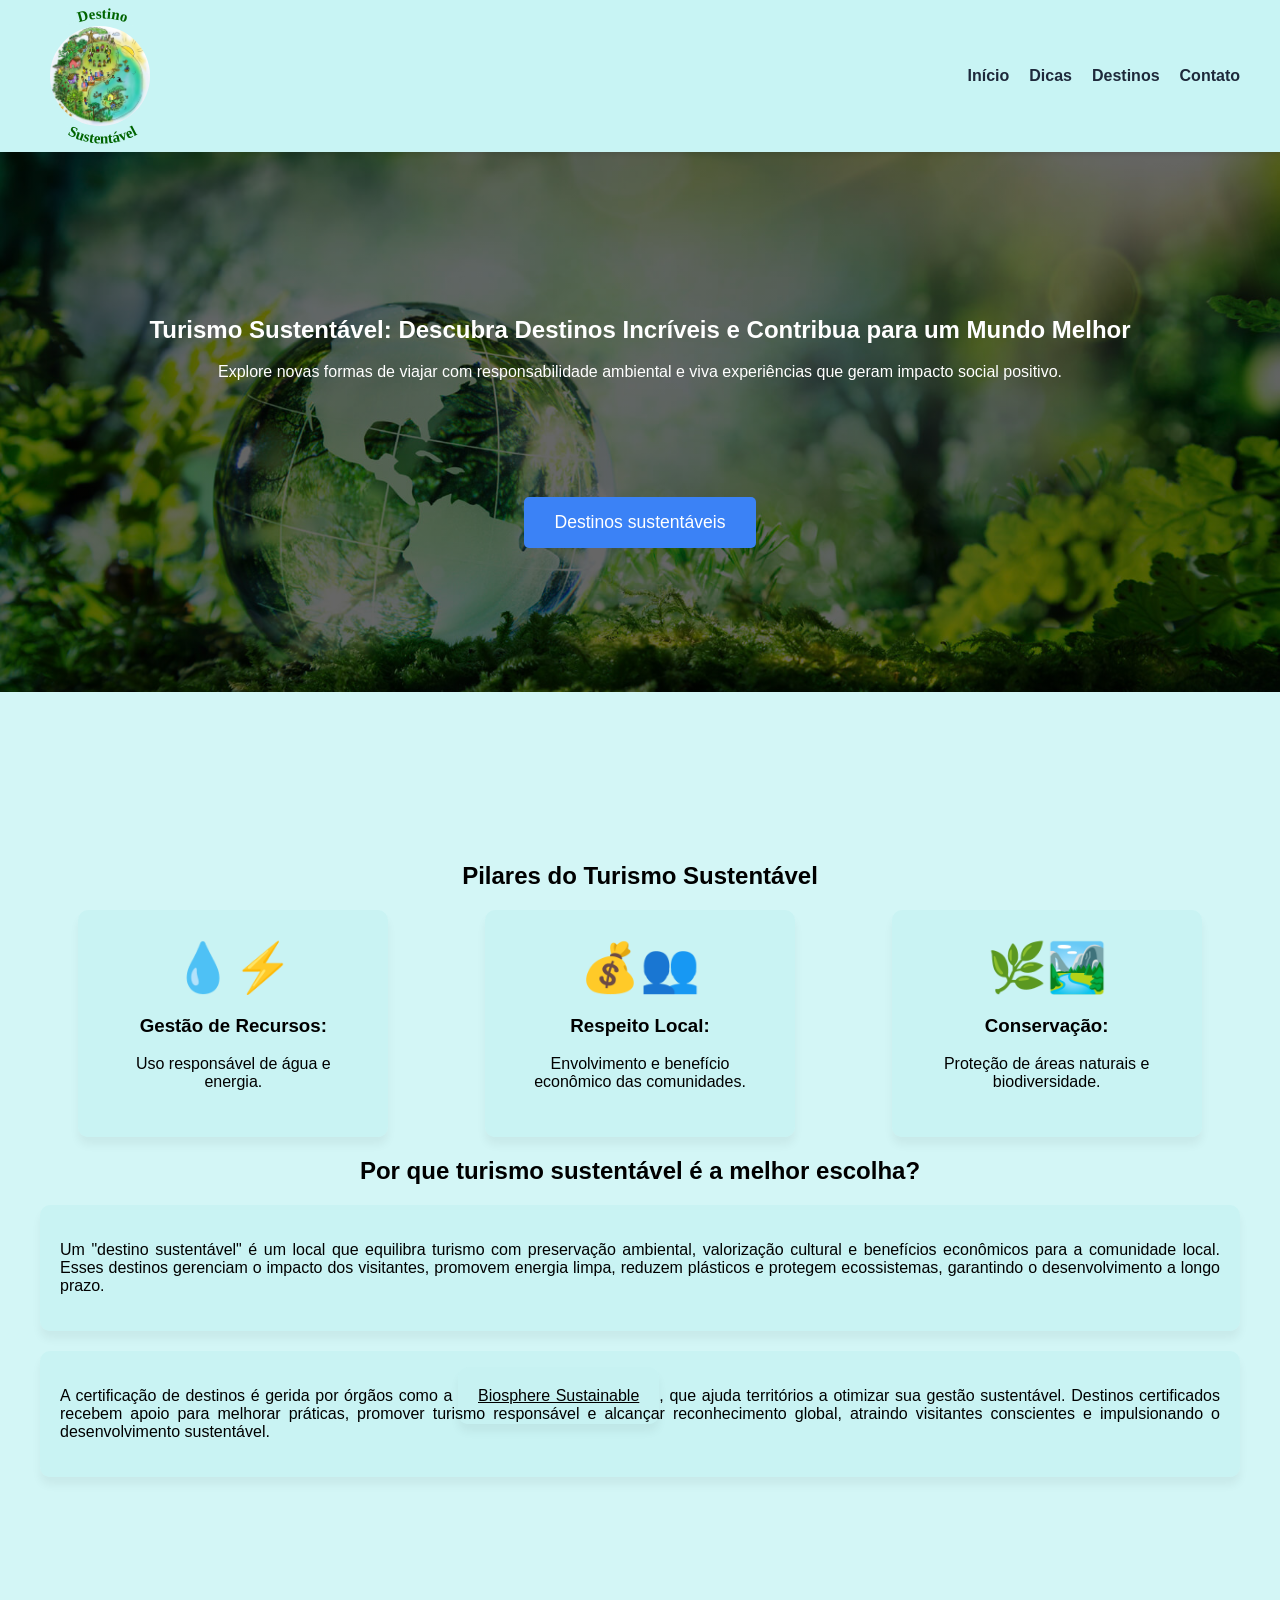
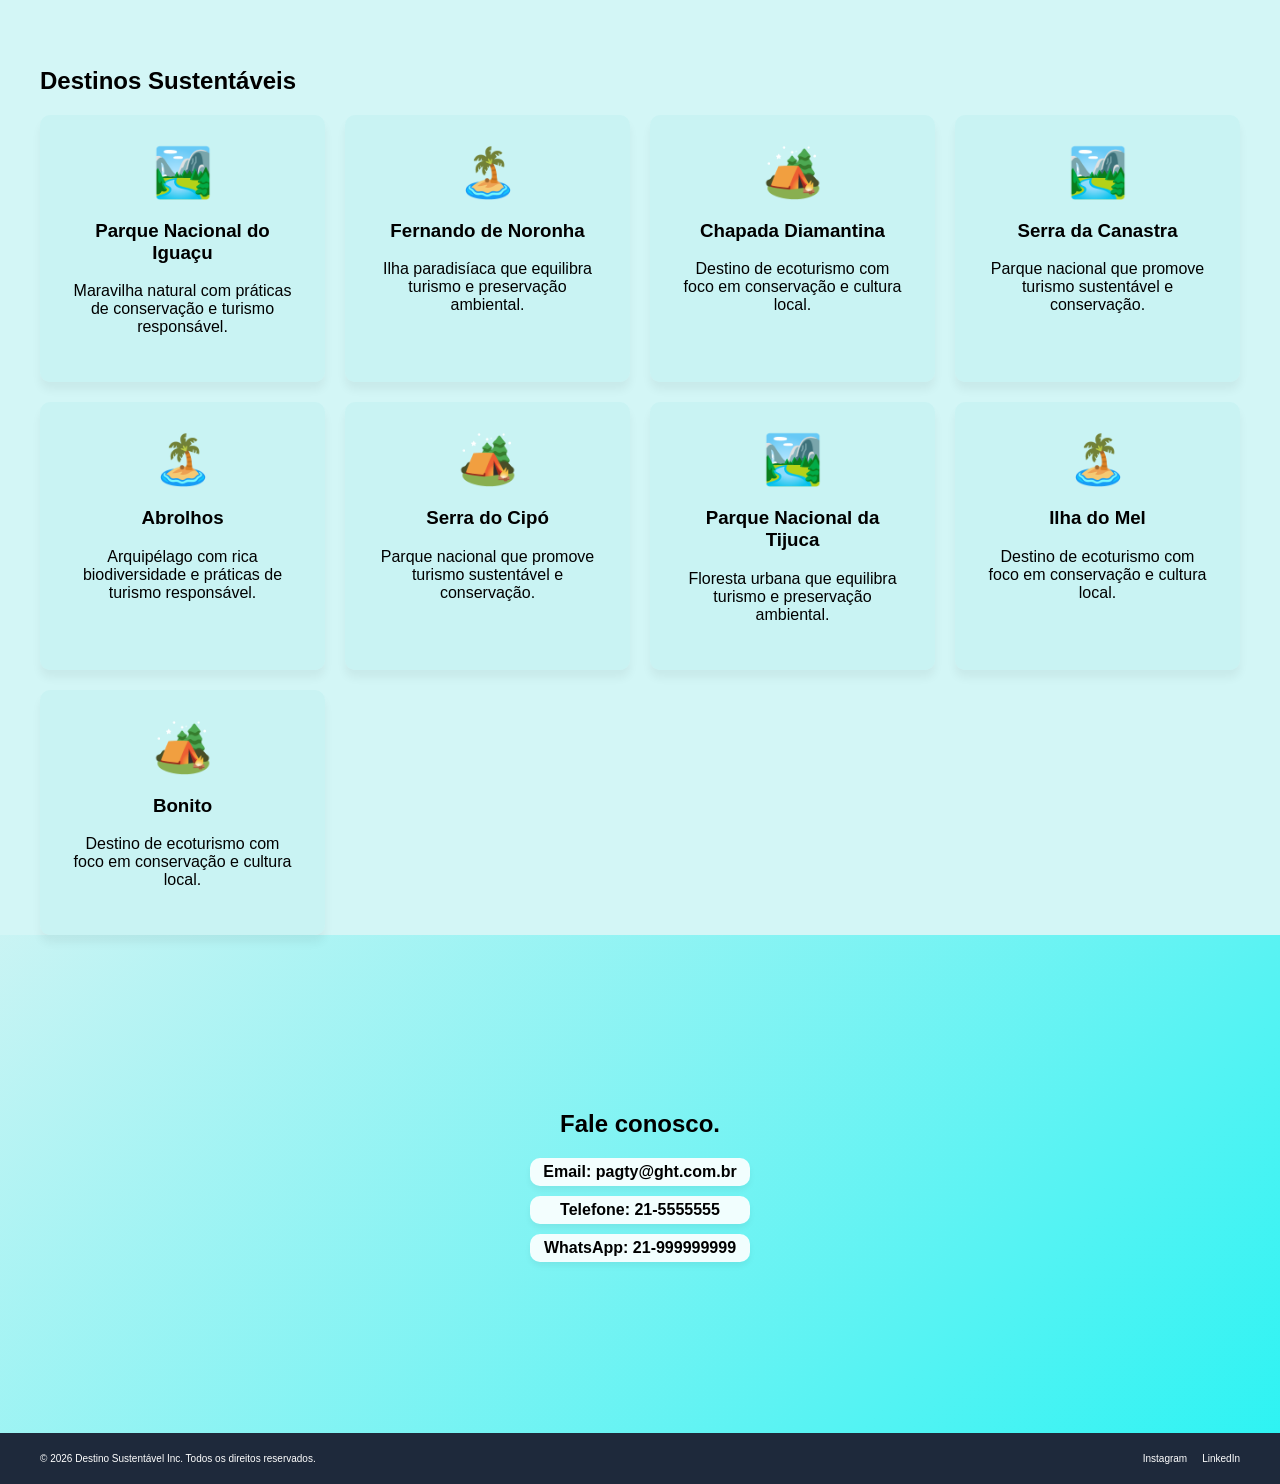
<file: index.html>
<!DOCTYPE html>
<html lang="pt-br">
<head>
    <meta charset="UTF-8">
    <meta name="viewport" content="width=device-width, initial-scale=1.0">
    <title>Turismo sustentável</title>
    <link rel="stylesheet" href="estilos.css">
    
</head>
<body>
    
    <!-- HEADER: Use Flexbox para alinhar a logo e o menu -->
    <header class="main-header">
        <div class="container flex-nav">
            <div class="logo">
                <img src="./imagens/logo.jpg">
                <svg viewBox="0 0 200 200">
                    <defs>
                        <path id="top-circle" d="M 25 100 A 70 70 0 0 1 170 100" />
                        <path id="bottom-circle" d="M 25 80 A 70 70 0 0 0 170 80" />
                    </defs>
                    <text text-anchor="middle">
                        <textPath href="#top-circle" startOffset="50%">Destino</textPath>
                    </text>
                    <text text-anchor="middle">
                        <textPath href="#bottom-circle" startOffset="50%">Sustentável</textPath>
                    </text>
                </svg>
            </div>
                <nav>
                <ul class="nav-links">
                    <li><a href="#">Início</a></li>
                    <li><a href="#dicas">Dicas</a></li>
                    <li><a href="#destinos">Destinos</a></li>
                    <li><a href="#contato">Contato</a></li>
                    <!-- <li><a href="teste.html">Página Teste</a></li> -->
                </ul>
            </nav>
        </div>
    </header>

    <main>
        <!-- HERO SECTION: O destaque da página -->
        <section id="inicio" class="hero-section">
            <div class="container">
                <h1>Turismo Sustentável: Descubra Destinos Incríveis e Contribua para um Mundo Melhor</h1>
                <p>Explore novas formas de viajar com responsabilidade ambiental e viva experiências que geram impacto social positivo.</p>
                <a href="#destinos" class="cta-button">Destinos sustentáveis</a>
            </div>
        </section>

        <!-- FEATURES SECTION: Use Grid Layout para esta seção -->
        <section id="dicas" class="features-section">
            <div class="container">
                <h2>Pilares do Turismo Sustentável</h2>
                <div class="features-grid">
                    <div class="feature-card">
                        <div class="icon">💧⚡</div>
                        <h3>Gestão de Recursos:</h3>
                        <p>Uso responsável de água e energia.</p>
                    </div>
                    <div class="feature-card">
                        <div class="icon">💰👥</div>
                        <h3>Respeito Local:</h3>
                        <p>Envolvimento e benefício econômico das comunidades.</p>
                    </div>
                    <div class="feature-card">
                        <div class="icon">🌿🏞️</div>
                        <h3>Conservação:</h3>
                        <p>Proteção de áreas naturais e biodiversidade.</p>
                    </div>
            </div>
            
            <h2>Por que turismo sustentável é a melhor escolha?</h2>
            <div class="article-card">
                <p>Um "destino sustentável" é um local que equilibra turismo com preservação ambiental, valorização cultural e benefícios econômicos para a comunidade local. Esses destinos gerenciam o impacto dos visitantes, promovem energia limpa, reduzem plásticos e protegem ecossistemas, garantindo o desenvolvimento a longo prazo.</p>
            </div>
            <div class="article-card">
            <p>A certificação de destinos é gerida por órgãos como a <span><a href="https://www.biospheresustainable.com/pt/37/biosphere-sustainable-destinations" target="_blank">Biosphere Sustainable</a></span>, que ajuda territórios a otimizar sua gestão sustentável. Destinos certificados recebem apoio para melhorar práticas, promover turismo responsável e alcançar reconhecimento global, atraindo visitantes conscientes e impulsionando o desenvolvimento sustentável.</p>
            <!-- <span id="destino"></span> -->
            </div>
        </section>

        
        <section id="destinos">
            <div class="container">
                <h2>Destinos Sustentáveis</h2>
                <div class="features-grid">
                    <div class="feature-card2">
                        <a href="./pqNacIguacu.html"><div class="icon">🏞️</div>
                        <h3>Parque Nacional do Iguaçu</h3>
                        <p>Maravilha natural com práticas de conservação e turismo responsável.</p></a>
                    </div>
                    <div class="feature-card2">
                        <a href="./noronha.html"><div class="icon">🏝️</div>
                        <h3>Fernando de Noronha</h3>
                        <p>Ilha paradisíaca que equilibra turismo e preservação ambiental.</p></a>
                    </div>
                    <div class="feature-card2">
                        <a href="./chapadaDiamantina.html"><div class="icon">🏕️</div>
                        <h3>Chapada Diamantina</h3>
                        <p>Destino de ecoturismo com foco em conservação e cultura local.</p></a>
                    </div>
                    <div class="feature-card2">
                        <a href="./serraDaCanastra.html"><div class="icon">🏞️</div>
                        <h3>Serra da Canastra</h3>
                        <p>Parque nacional que promove turismo sustentável e conservação.</p></a>
                    </div>
                    <div class="feature-card2">
                        <a href="./abrolhos.html"><div class="icon">🏝️</div>
                        <h3>Abrolhos</h3>
                        <p>Arquipélago com rica biodiversidade e práticas de turismo responsável.</p></a>
                    </div>
                    <div class="feature-card2">
                        <a href="./serraDoCipo.html"><div class="icon">🏕️</div>
                        <h3>Serra do Cipó</h3>
                        <p>Parque nacional que promove turismo sustentável e conservação.</p></a>
                    </div>
                    <div class="feature-card2">
                        <a href="./pqDaTijuca.html"><div class="icon">🏞️</div>
                        <h3>Parque Nacional da Tijuca</h3>
                        <p>Floresta urbana que equilibra turismo e preservação ambiental.</p></a>
                    </div>
                    <div class="feature-card2">
                        <a href="./ilhaDoMel.html"><div class="icon">🏝️</div>
                        <h3>Ilha do Mel</h3>
                        <p>Destino de ecoturismo com foco em conservação e cultura local.</p></a>
                    </div>
                    <div class="feature-card2">
                        <a href="./bonito.html"><div class="icon">🏕️</div>
                        <h3>Bonito</h3>
                        <p>Destino de ecoturismo com foco em conservação e cultura local.</p></a>
                    </div>
                </div>
            </div>
        </section>

        <section id="contato">
            <div class="container">
                <h2>Fale conosco.</h2>
                <ul>
                    <li><a href="mailto:pagty@ght.com.br">Email: pagty@ght.com.br</a></li>
                    <li><a href="tel:215555555">Telefone: 21-5555555</a></li>
                    <li><a href="https://wa.me/5521999999999" target="_blank">WhatsApp: 21-999999999</a></li>
                </ul>

            </div>

        </section>

    </main>
    

    <!-- FOOTER: Use Flexbox para organizar os links -->
    <footer class="main-footer">
        <div class="container footer-content">
            <p>&copy; 2026 Destino Sustentável Inc. Todos os direitos reservados.</p>
            <div class="social-links">
                <a href="#">Instagram</a>
                <a href="#">LinkedIn</a>
            </div>
        </div>
    </footer>
    


</body>
</html>
</file>
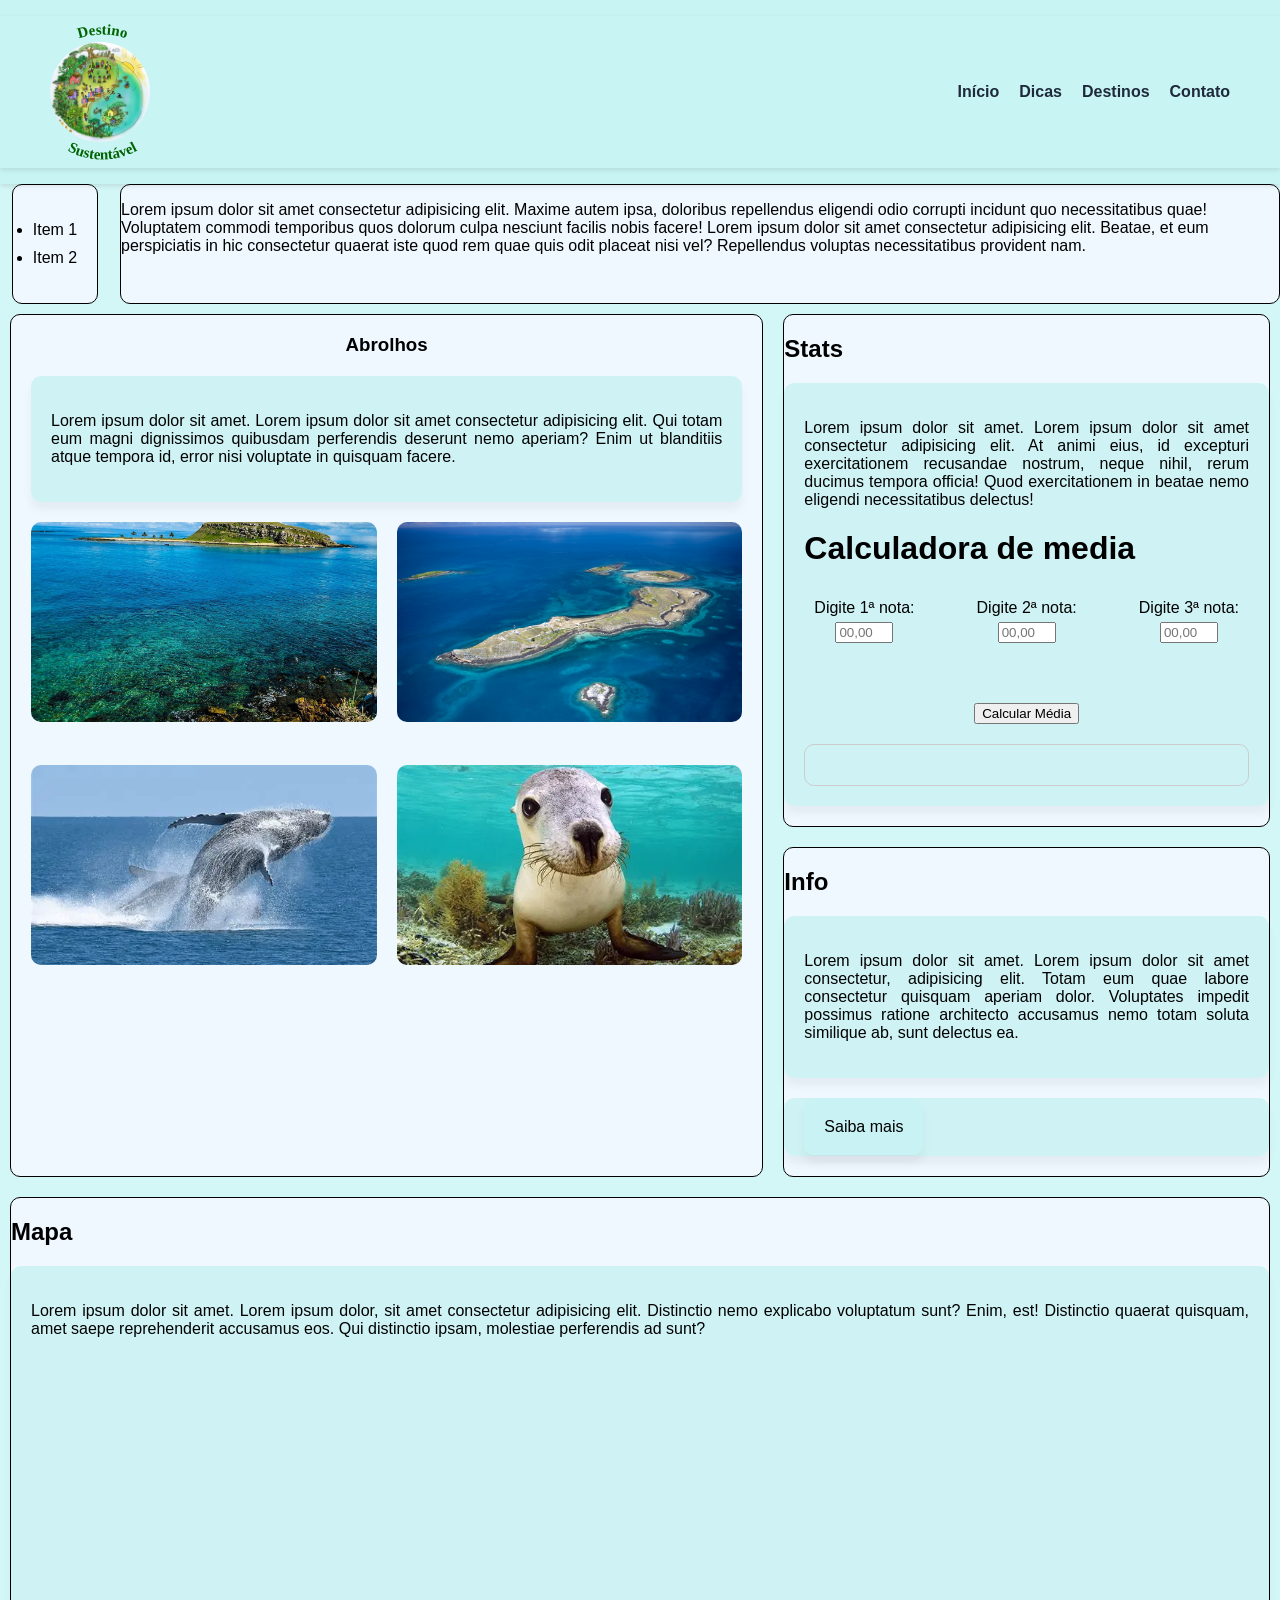
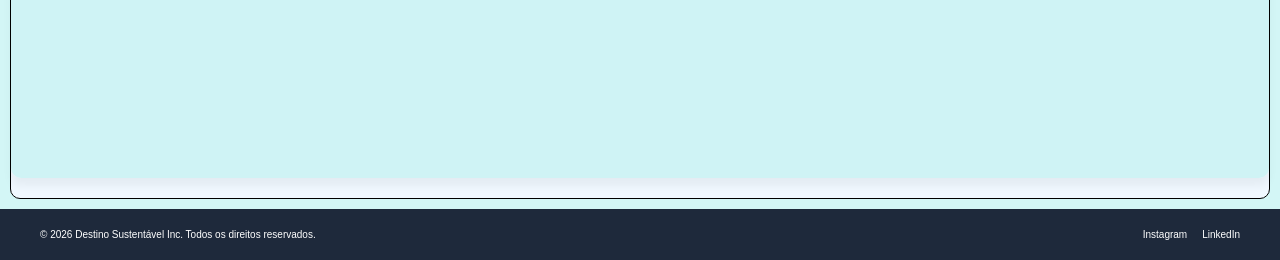
<file: abrolhos.html>
<!DOCTYPE html>
<html lang="pt-br">
<head>
    <meta charset="UTF-8">
    <meta name="viewport" content="width=device-width, initial-scale=1.0">
    <title>Abrolhos</title>
    <link rel="stylesheet" href="estilos.css">
    <link rel="stylesheet" href="gridareas.css">
    
</head>

<body>

    <div id="cabecalho"></div>
    <div id="hibrido" class="hibrido"></div>

    <div class="grid">  
      <main class="main">
        <section id="abrolhos">
          <div class="container">
            <h3>Abrolhos</h3>
            <div class="article-card">
              <p>Lorem ipsum dolor sit amet. Lorem ipsum dolor sit amet consectetur adipisicing elit. Qui totam eum magni dignissimos quibusdam perferendis deserunt nemo aperiam? Enim ut blanditiis atque tempora id, error nisi voluptate in quisquam facere.</p>
            </div>  
            <div class="features-grid">
              <div class="feature-card3">
                <div class="icon"><img src="./imagens/abrolhos01.jpg" alt="Abrolhos 1"></div>
                <div class="icon"><img src="./imagens/abrolhos02.jpg" alt="Abrolhos 2"></div>
                <div class="icon"><img src="./imagens/abrolhos03.webp" alt="Abrolhos 3"></div>
                <div class="icon"><img src="./imagens/abrolhos04.webp" alt="Abrolhos 4"></div>
              </div>
            </div>
          </div>
        </section>
      </main>
      
      <div class="stats">
        <h2>Stats</h2>
        <div class="article-card">
          <p>Lorem ipsum dolor sit amet. Lorem ipsum dolor sit amet consectetur adipisicing elit. At animi eius, id excepturi exercitationem recusandae nostrum, neque nihil, rerum ducimus tempora officia! Quod exercitationem in beatae nemo eligendi necessitatibus delectus!</p>
          <h1>Calculadora de media</h1>
          <div class="box">
              <div class="notas">
                  <label>Digite 1ª nota: </label>
                  <input type="text" id="nota1" maxlength="5" placeholder="00,00">
              </div>
              <div class="notas">
                  <label>Digite 2ª nota: </label>
                  <input type="text" id="nota2" maxlength="5" placeholder="00,00">
              </div>
              <div class="notas">
                  <label>Digite 3ª nota: </label>
                  <input type="text" id="nota3" maxlength="5" placeholder="00,00">
              </div>
          </div>
          <div class="botao">
                  <button onclick="calcularMedia()">Calcular Média</button>
          </div>
    
          <div id="resultado"></div>
        </div>
      </div>
      
      <div class="info">
        <h2>Info</h2>
        <div class="article-card">
          <p>Lorem ipsum dolor sit amet. Lorem ipsum dolor sit amet consectetur, adipisicing elit. Totam eum quae labore consectetur quisquam aperiam dolor. Voluptates impedit possimus ratione architecto accusamus nemo totam soluta similique ab, sunt delectus ea.</p>
        </div>
        <div class="article-card">
            <a href="https://www.abrolhos.com.br/" target="_blank">Saiba mais</a>
        </div>
      </div>
      
      <div class="chart">
        <h2>Mapa</h2>
        <div class="article-card">
          <p>Lorem ipsum dolor sit amet. Lorem ipsum dolor, sit amet consectetur adipisicing elit. Distinctio nemo explicabo voluptatum sunt? Enim, est! Distinctio quaerat quisquam, amet saepe reprehenderit accusamus eos. Qui distinctio ipsam, molestiae perferendis ad sunt?</p>
          <div class="mapa">
            <iframe src="https://www.google.com/maps/embed?pb=!1m18!1m12!1m3!1d3832.123456789!2d-38.700!3d-17.963!2m3!1f0!2f0!3f0!3m2!1i1024!2i768!4f13.1!3m3!1m2!1s0x0%3A0xabcdef123456789!2sParque%20Nacional%20Marinho%20dos%20Abrolhos!5e0!3m2!1spt-BR!2sbr!4v1712345678905" width="100%" height="400" style="border:0;" allowfullscreen="" loading="lazy"></iframe>

          </div>
        </div>
      </div>

    </div>

    <div id="footer"></div>

</body>
<script src="teste2.js"></script>
<script src="calcula-media.js"></script>
</html>
</file>
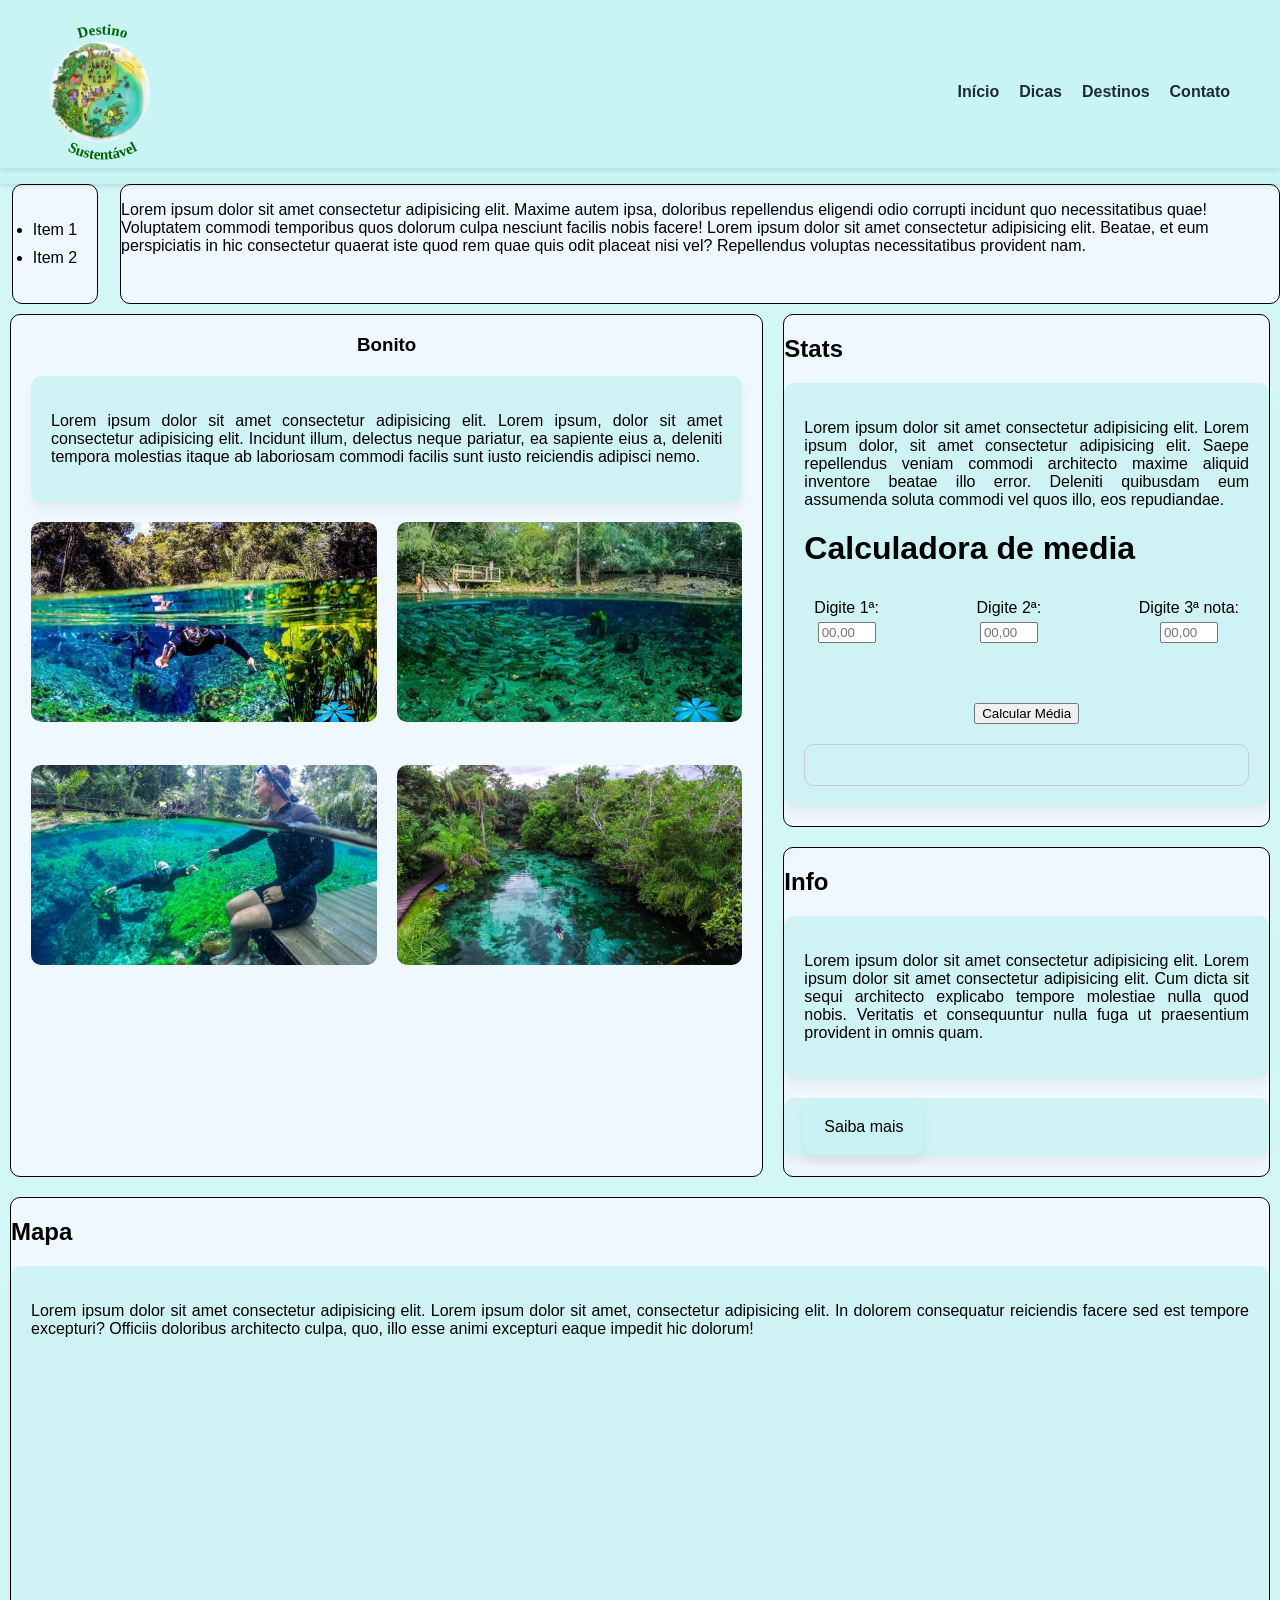
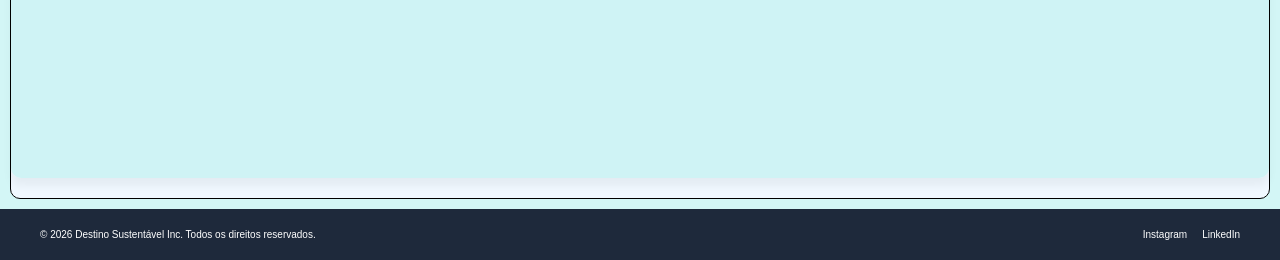
<file: bonito.html>
<!DOCTYPE html>
<html lang="pt-br">
<head>
    <meta charset="UTF-8">
    <meta name="viewport" content="width=device-width, initial-scale=1.0">
    <title>Bonito</title>
    <link rel="stylesheet" href="estilos.css">
    <link rel="stylesheet" href="gridareas.css">
    
</head>

<body>

    <div id="cabecalho"></div>
    <div id="hibrido" class="hibrido"></div>

    <div class="grid">  
      <main class="main">
        <section id="bonito">
          <div class="container">
            <h3>Bonito</h3>
            <div class="article-card">
              <p>Lorem ipsum dolor sit amet consectetur adipisicing elit. Lorem ipsum, dolor sit amet consectetur adipisicing elit. Incidunt illum, delectus neque pariatur, ea sapiente eius a, deleniti tempora molestias itaque ab laboriosam commodi facilis sunt iusto reiciendis adipisci nemo.</p>
            </div>  
            <div class="features-grid">
              <div class="feature-card3">
                <div class="icon"><img src="./imagens/bonito01.jpg" alt="Bonito MS 1"></div>
                <div class="icon"><img src="./imagens/bonito02.webp" alt="Bonito MS 2"></div>
                <div class="icon"><img src="./imagens/bonito03.jpg" alt="Bonito MS 3"></div>
                <div class="icon"><img src="./imagens/bonito04.jpg" alt="Bonito MS 4"></div>
              </div>
            </div>
          </div>
        </section>
      </main>
      
      <div class="stats">
        <h2>Stats</h2>
        <div class="article-card">
          <p>Lorem ipsum dolor sit amet consectetur adipisicing elit. Lorem ipsum dolor, sit amet consectetur adipisicing elit. Saepe repellendus veniam commodi architecto maxime aliquid inventore beatae illo error. Deleniti quibusdam eum assumenda soluta commodi vel quos illo, eos repudiandae.</p>
          <h1>Calculadora de media</h1>
          <div class="box">
              <div class="notas">
                  <label>Digite 1ª: </label>
                  <input type="text" id="nota1" maxlength="5" placeholder="00,00">
              </div>
              <div class="notas">
                  <label>Digite 2ª: </label>
                  <input type="text" id="nota2" maxlength="5" placeholder="00,00">
              </div>
              <div class="notas">
                  <label>Digite 3ª nota: </label>
                  <input type="text" id="nota3" maxlength="5" placeholder="00,00">
              </div>
          </div>
          <div class="botao">
                  <button onclick="calcularMedia()">Calcular Média</button>
          </div>
    
          <div id="resultado"></div>
        </div>
      </div>
      
      <div class="info">
        <h2>Info</h2>
        <div class="article-card">
          <p>Lorem ipsum dolor sit amet consectetur adipisicing elit. Lorem ipsum dolor sit amet consectetur adipisicing elit. Cum dicta sit sequi architecto explicabo tempore molestiae nulla quod nobis. Veritatis et consequuntur nulla fuga ut praesentium provident in omnis quam.</p>
        </div>
        <div class="article-card">
            <a href="https://www.portalbonito.com.br/" target="_blank">Saiba mais</a>
        </div>
      </div>
      
      <div class="chart">
        <h2>Mapa</h2>
        <div class="article-card">
          <p>Lorem ipsum dolor sit amet consectetur adipisicing elit. Lorem ipsum dolor sit amet, consectetur adipisicing elit. In dolorem consequatur reiciendis facere sed est tempore excepturi? Officiis doloribus architecto culpa, quo, illo esse animi excepturi eaque impedit hic dolorum!</p>
          <div class="mapa">
            <iframe src="https://www.google.com/maps/embed?pb=!1m18!1m12!1m3!1d3837.123456789!2d-56.478!3d-21.126!2m3!1f0!2f0!3f0!3m2!1i1024!2i768!4f13.1!3m3!1m2!1s0x0%3A0xabcdef123456789!2sBonito%20-%20Mato%20Grosso%20do%20Sul!5e0!3m2!1spt-BR!2sbr!4v1712345678909" width="100%" height="400" style="border:0;" allowfullscreen="" loading="lazy"></iframe>

          </div>
        </div>
      </div>

    </div>

    <div id="footer"></div>

</body>
<script src="teste2.js"></script>
<script src="calcula-media.js"></script>
</html>
</file>
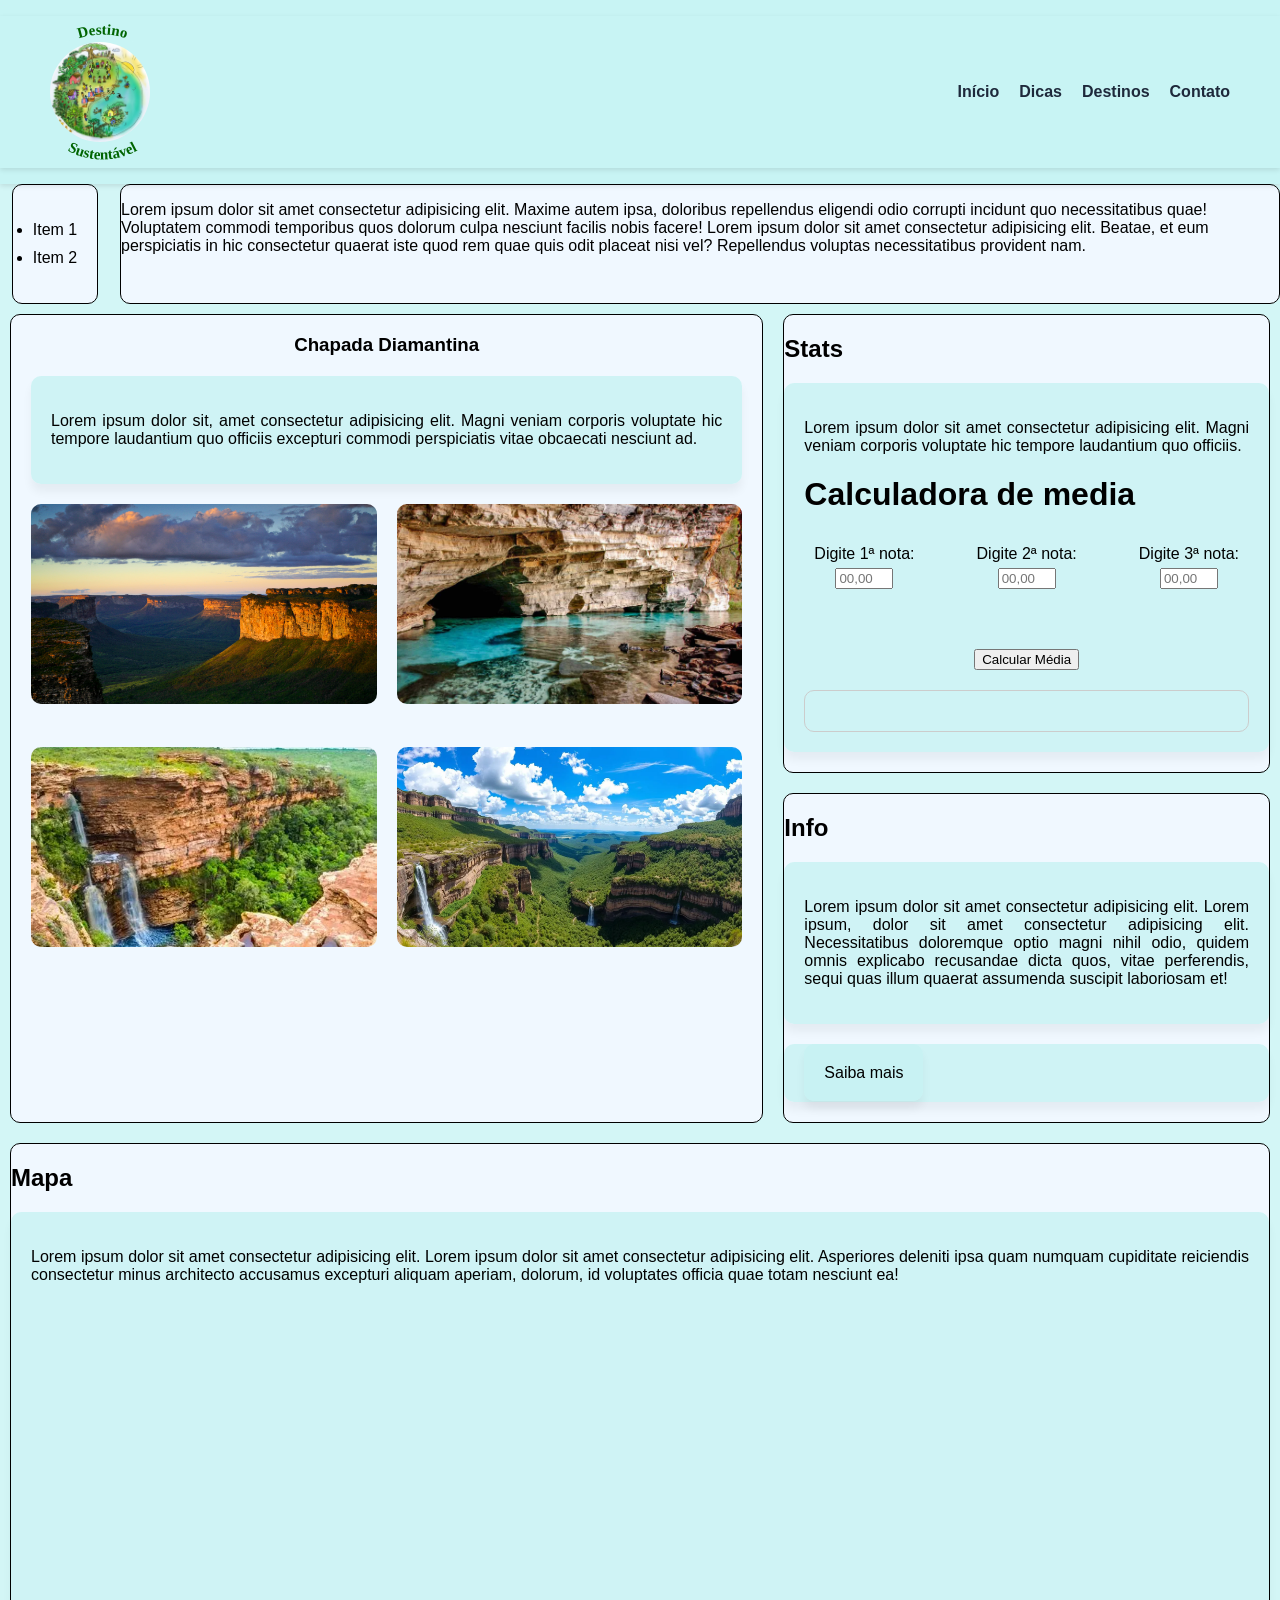
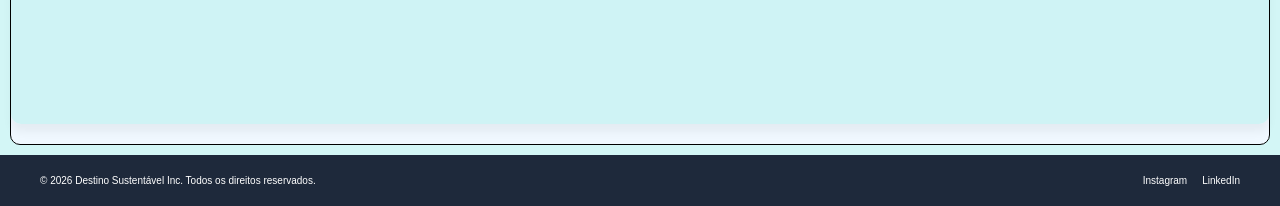
<file: chapadaDiamantina.html>
<!DOCTYPE html>
<html lang="pt-br">
<head>
    <meta charset="UTF-8">
    <meta name="viewport" content="width=device-width, initial-scale=1.0">
    <title>Chapada Diamantina</title>
    <link rel="stylesheet" href="estilos.css">
    <link rel="stylesheet" href="gridareas.css">
    
</head>

<body>

    <div id="cabecalho"></div>
    <div id="hibrido" class="hibrido"></div>

    <div class="grid">  
      <main class="main">
        <section id="chapada-diamantina">
          <div class="container">
            <h3>Chapada Diamantina</h3>
            <div class="article-card">
              <p>Lorem ipsum dolor sit, amet consectetur adipisicing elit. Magni veniam corporis voluptate hic tempore laudantium quo officiis excepturi commodi perspiciatis vitae obcaecati nesciunt ad.</p>
            </div>  
            <div class="features-grid">
              <div class="feature-card3">
                <div class="icon"><img src="./imagens/chapa-diamantina01.jpg" alt="Chapada Diamantina 1"></div>
                <div class="icon"><img src="./imagens/chapa-diamantina02.webp" alt="Chapada Diamantina 2"></div>
                <div class="icon"><img src="./imagens/chapa-diamantina03.webp" alt="Chapada Diamantina 3"></div>
                <div class="icon"><img src="./imagens/chapa-diamantina04.webp" alt="Chapada Diamantina 4"></div>
              </div>
            </div>
          </div>
        </section>
      </main>
      
      <div class="stats">
        <h2>Stats</h2>
        <div class="article-card">
          <p>Lorem ipsum dolor sit amet consectetur adipisicing elit. Magni veniam corporis voluptate hic tempore laudantium quo officiis.</p>
          <h1>Calculadora de media</h1>
          <div class="box">
              <div class="notas">
                  <label>Digite 1ª nota: </label>
                  <input type="text" id="nota1" maxlength="5" placeholder="00,00">
              </div>
              <div class="notas">
                  <label>Digite 2ª nota: </label>
                  <input type="text" id="nota2" maxlength="5" placeholder="00,00">
              </div>
              <div class="notas">
                  <label>Digite 3ª nota: </label>
                  <input type="text" id="nota3" maxlength="5" placeholder="00,00">
              </div>
          </div>
          <div class="botao">
                  <button onclick="calcularMedia()">Calcular Média</button>
          </div>
    
          <div id="resultado"></div>
        </div>
      </div>
      
      <div class="info">
        <h2>Info</h2>
        <div class="article-card">
          <p>Lorem ipsum dolor sit amet consectetur adipisicing elit. Lorem ipsum, dolor sit amet consectetur adipisicing elit. Necessitatibus doloremque optio magni nihil odio, quidem omnis explicabo recusandae dicta quos, vitae perferendis, sequi quas illum quaerat assumenda suscipit laboriosam et!</p>
        </div>
        <div class="article-card">
            <a href="https://parnachapadadiamantina.blogspot.com/" target="_blank">Saiba mais</a>
        </div>
      </div>
      
      <div class="chart">
        <h2>Mapa</h2>
        <div class="article-card">
          <p>Lorem ipsum dolor sit amet consectetur adipisicing elit. Lorem ipsum dolor sit amet consectetur adipisicing elit. Asperiores deleniti ipsa quam numquam cupiditate reiciendis consectetur minus architecto accusamus excepturi aliquam aperiam, dolorum, id voluptates officia quae totam nesciunt ea!</p>
          <div class="mapa">
            <iframe src="https://www.google.com/maps/embed?pb=!1m18!1m12!1m3!1d3830.123456789!2d-41.471!3d-12.561!2m3!1f0!2f0!3f0!3m2!1i1024!2i768!4f13.1!3m3!1m2!1s0x0%3A0xabcdef123456789!2sParque%20Nacional%20da%20Chapada%20Diamantina!5e0!3m2!1spt-BR!2sbr!4v1712345678903" width="100%" height="400" style="border:0;" allowfullscreen="" loading="lazy"></iframe>

          </div>
        </div>
      </div>

    </div>

    <div id="footer"></div>

</body>
<script src="teste2.js"></script>
<script src="calcula-media.js"></script>
</html>
</file>
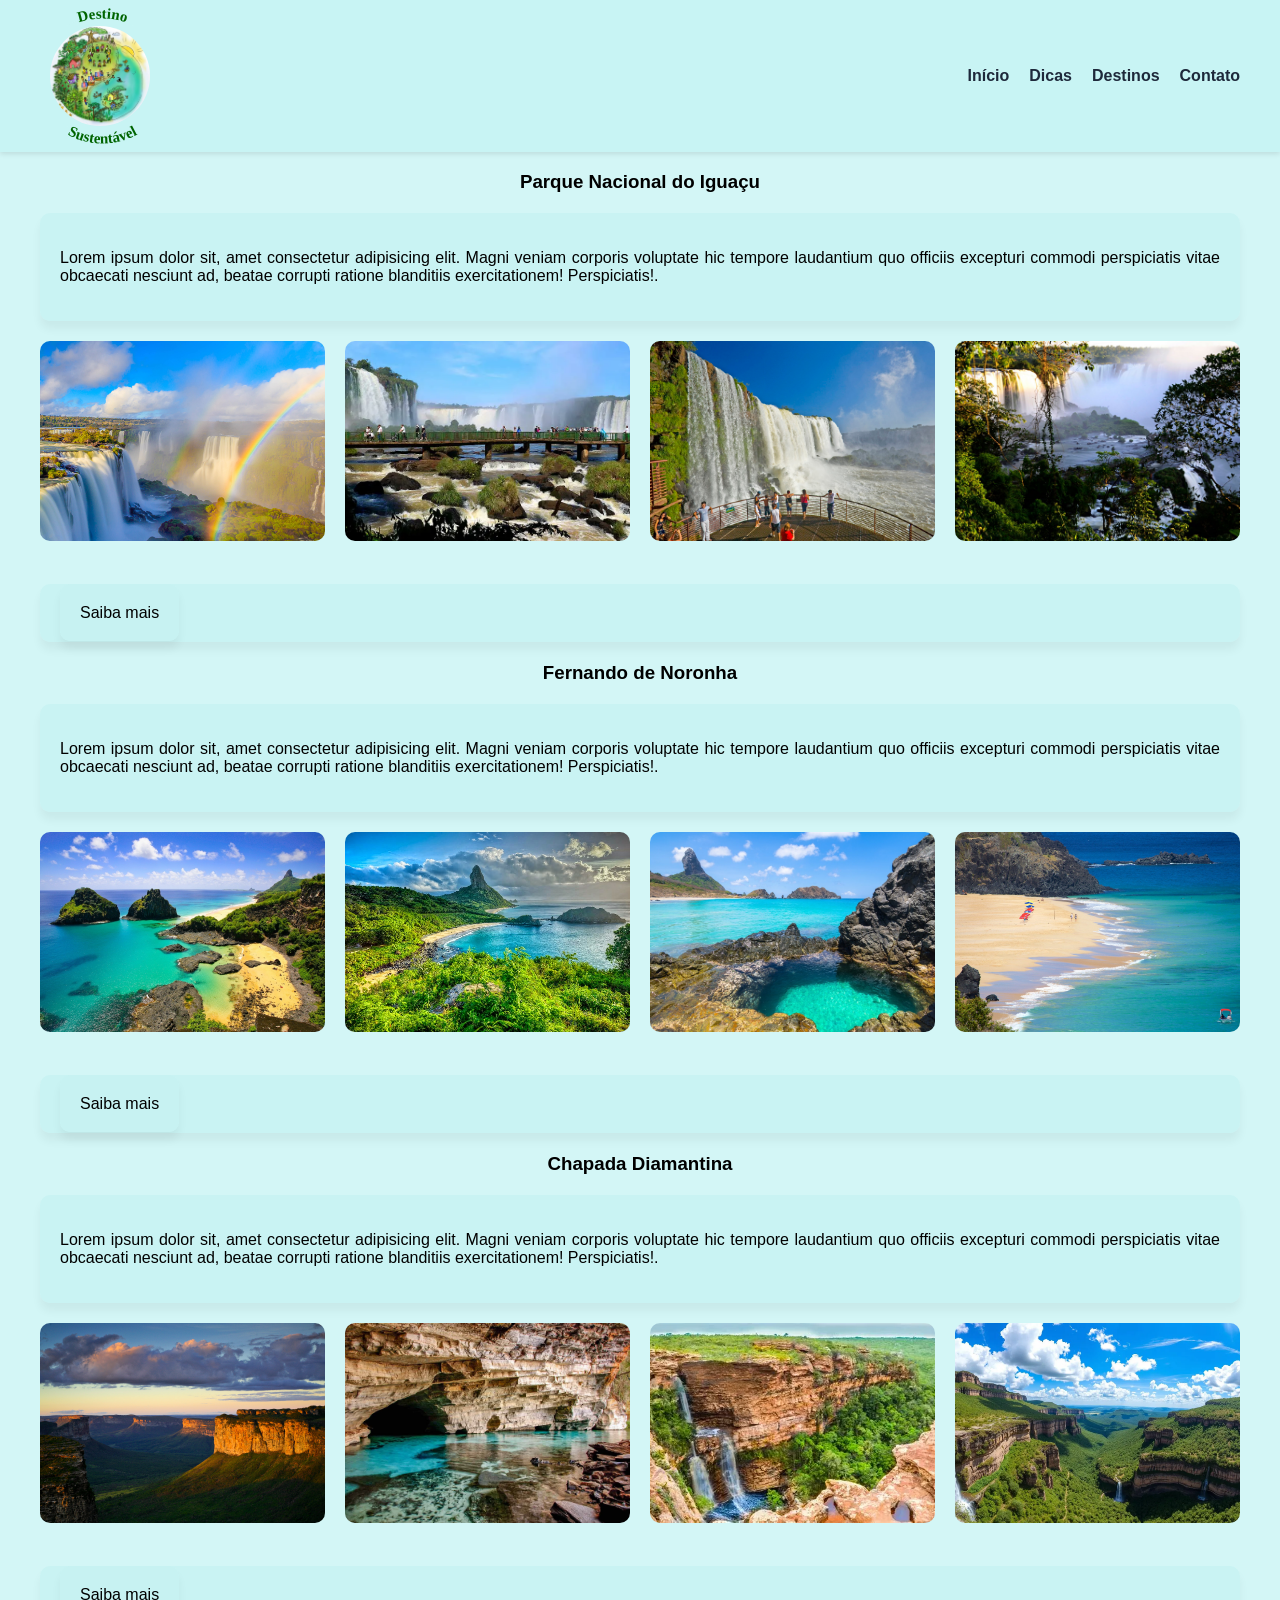
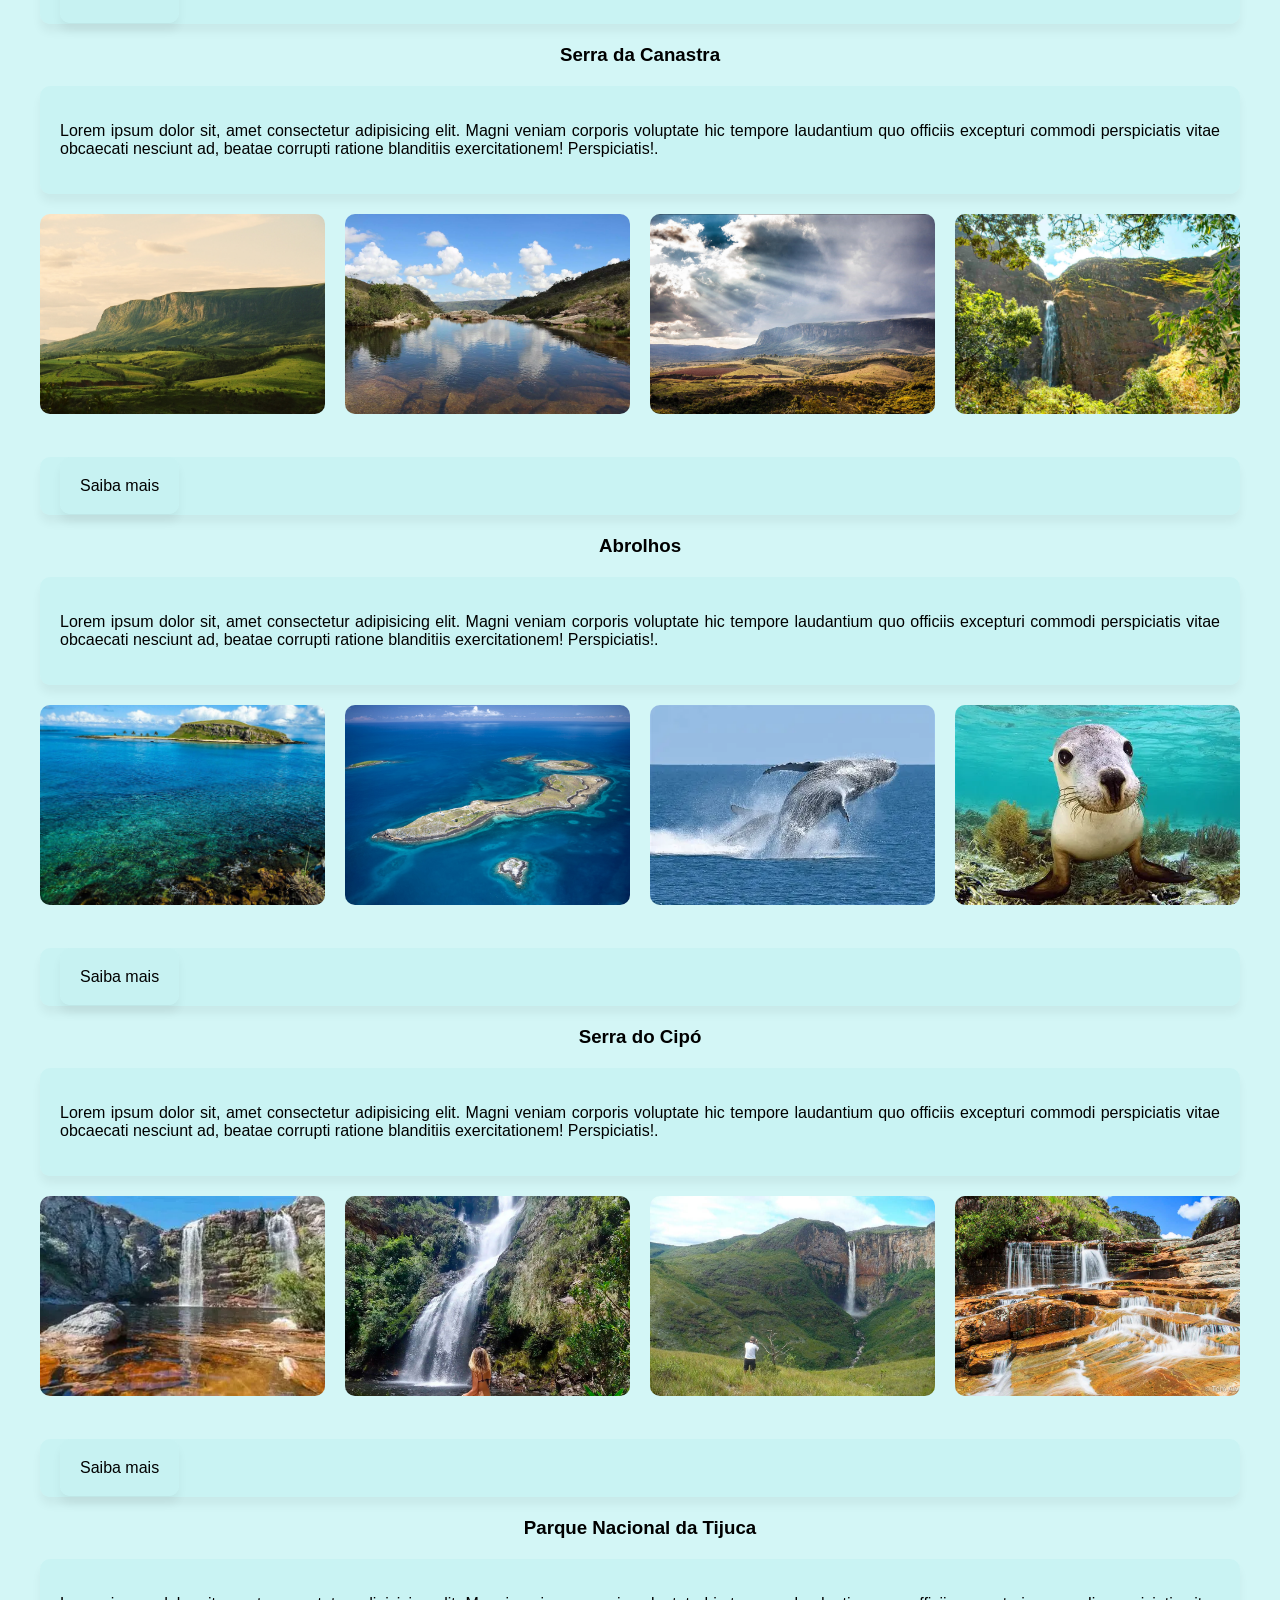
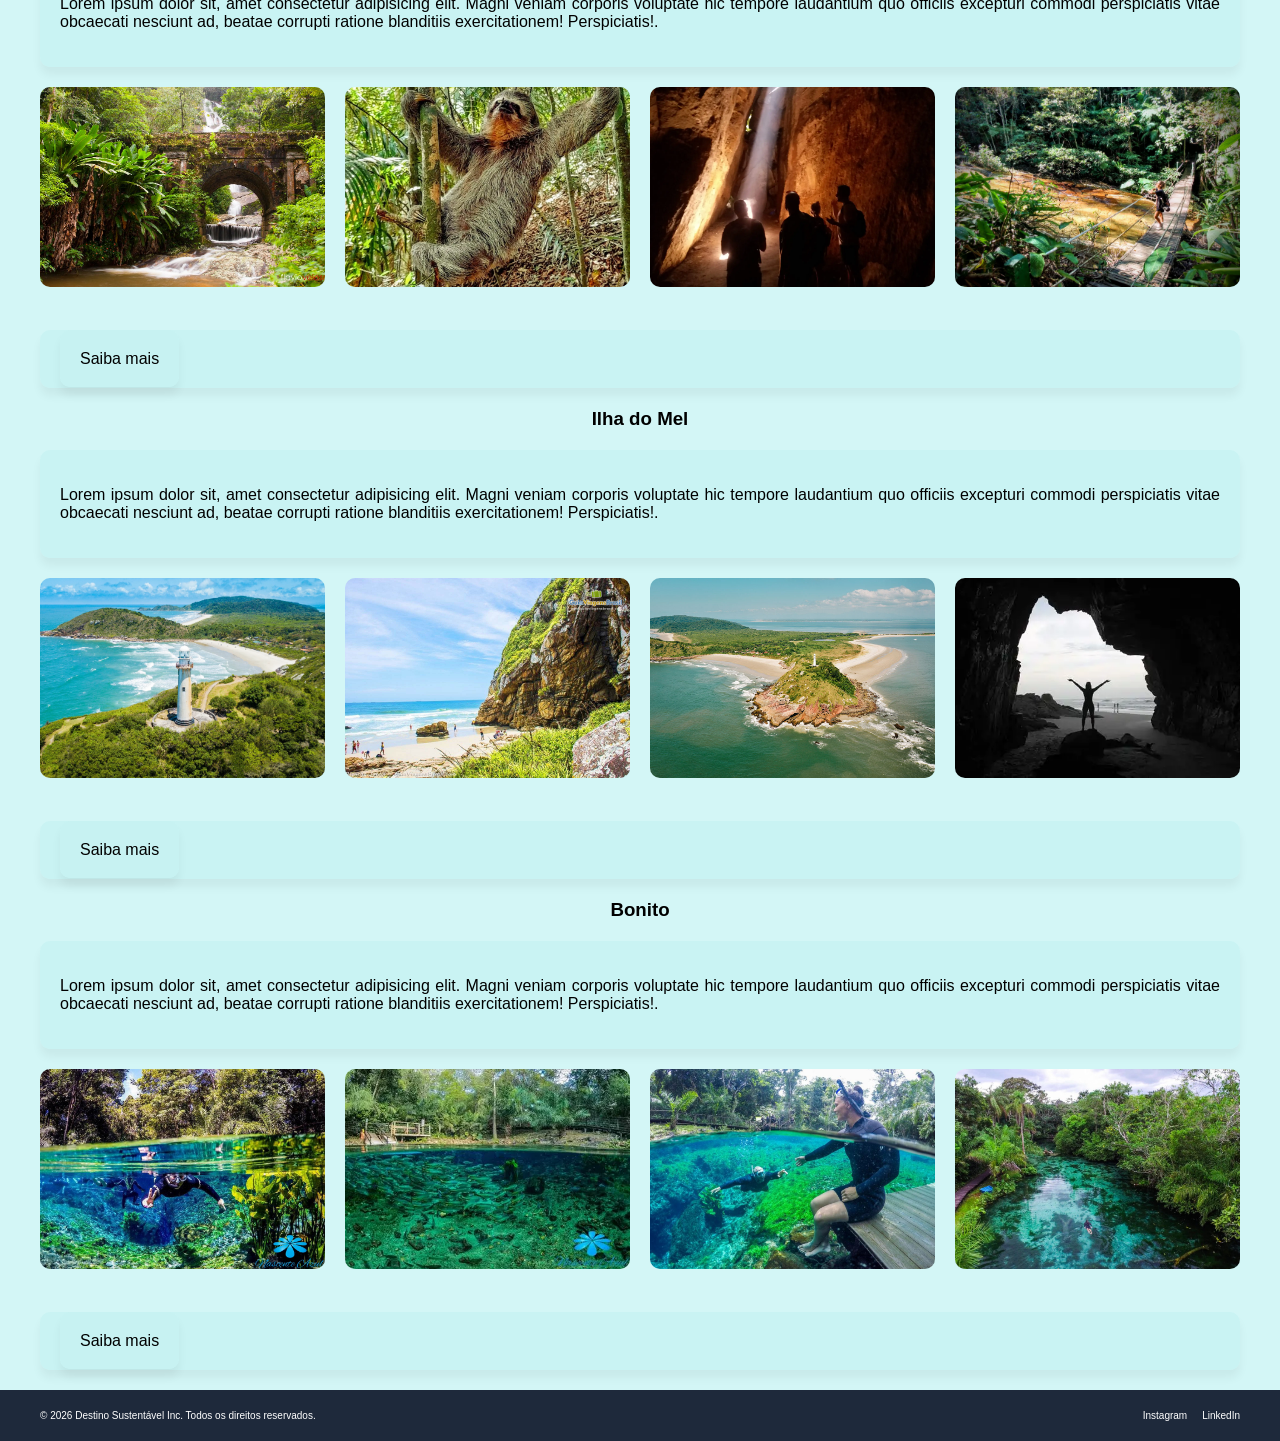
<file: destinos.html>
<!DOCTYPE html>
<html lang="pt-br">
<head>
    <meta charset="UTF-8">
    <meta name="viewport" content="width=device-width, initial-scale=1.0">
    <title>Destinos</title>
    <link rel="stylesheet" href="estilos.css">
</head>

<body>
    
    <header class="main-header">
        <div class="container flex-nav">
            <div class="logo">
                <img src="./imagens/logo.jpg">
                <svg viewBox="0 0 200 200">
                    <defs>
                        <path id="top-circle" d="M 25 100 A 70 70 0 0 1 170 100" />
                        <path id="bottom-circle" d="M 25 80 A 70 70 0 0 0 170 80" />
                    </defs>
                    <text text-anchor="middle">
                        <textPath href="#top-circle" startOffset="50%">Destino</textPath>
                    </text>
                    <text text-anchor="middle">
                        <textPath href="#bottom-circle" startOffset="50%">Sustentável</textPath>
                    </text>
                </svg>
            </div>
                <nav>
                <ul class="nav-links">
                    <li><a href="./index.html">Início</a></li>
                    <li><a href="./index.html#dicas">Dicas</a></li>
                    <li><a href="./index.html#destinos">Destinos</a></li>
                    <li><a href="./index.html#contato">Contato</a></li>
                    <!-- <li><a href="./index.html#teste">Página Teste</a></li> -->
                </ul>
            </nav>
        </div>
    </header>

    <main>
        
        <section id="cataratas">
            <div class="container">
                <h3>Parque Nacional do Iguaçu</h3>
                <div class="article-card">
                    <p>Lorem ipsum dolor sit, amet consectetur adipisicing elit. Magni veniam corporis voluptate hic tempore laudantium quo officiis excepturi commodi perspiciatis vitae obcaecati nesciunt ad, beatae corrupti ratione blanditiis exercitationem! Perspiciatis!.</p>
                </div>
                <div class="features-grid">
                    <div class="feature-card3">
                        <div class="icon"><img src="./imagens/Cataratas01.jpg" alt="Cataratas 1"></div>
                        <div class="icon"><img src="./imagens/Cataratas02.webp" alt="Cataratas 2"></div>
                        <div class="icon"><img src="./imagens/Cataratas03.jpg" alt="Cataratas 3"></div>
                        <div class="icon"><img src="./imagens/Cataratas04.jpg" alt="Cataratas 4"></div>
                    </div>
                </div>
                <div class="article-card">
                    <a href="https://cataratasdoiguacu.com.br/" target="_blank">Saiba mais</a>
                </div>
            </div>
        </section>

        <section id="noronha">
            <div class="container">
                <h3>Fernando de Noronha</h3>
                <div class="article-card">
                    <p>Lorem ipsum dolor sit, amet consectetur adipisicing elit. Magni veniam corporis voluptate hic tempore laudantium quo officiis excepturi commodi perspiciatis vitae obcaecati nesciunt ad, beatae corrupti ratione blanditiis exercitationem! Perspiciatis!.</p>
                </div>
                <div class="features-grid">
                    <div class="feature-card3">
                        <div class="icon"><img src="./imagens/noronha01.jpg" alt="Noronha 1"></div>
                        <div class="icon"><img src="./imagens/noronha02.jpg" alt="Noronha 2"></div>
                        <div class="icon"><img src="./imagens/noronha03.jpg" alt="Noronha 3"></div>
                        <div class="icon"><img src="./imagens/noronha04.jpg" alt="Noronha 4"></div>
                    </div>
                </div>
                <div class="article-card">
                    <a href="https://www.noronha.pe.gov.br/" target="_blank">Saiba mais</a>
                </div>
            </div>
        </section>

        <section id="chapada-diamantina">
            <div class="container">
                <h3>Chapada Diamantina</h3>
                <div class="article-card">
                    <p>Lorem ipsum dolor sit, amet consectetur adipisicing elit. Magni veniam corporis voluptate hic tempore laudantium quo officiis excepturi commodi perspiciatis vitae obcaecati nesciunt ad, beatae corrupti ratione blanditiis exercitationem! Perspiciatis!.</p>
                </div>
                <div class="features-grid">
                    <div class="feature-card3">
                        <div class="icon"><img src="./imagens/chapa-diamantina01.jpg" alt="Chapada Diamantina 1"></div>
                        <div class="icon"><img src="./imagens/chapa-diamantina02.webp" alt="Chapada Diamantina 2"></div>
                        <div class="icon"><img src="./imagens/chapa-diamantina03.webp" alt="Chapada Diamantina 3"></div>
                        <div class="icon"><img src="./imagens/chapa-diamantina04.webp" alt="Chapada Diamantina 4"></div>
                    </div>
                </div>
                <div class="article-card">
                    <a href="https://parnachapadadiamantina.blogspot.com/" target="_blank">Saiba mais</a>
                </div>
            </div>
        </section>

        <section id="serra-da-canastra">
            <div class="container">
                <h3>Serra da Canastra</h3>
                <div class="article-card">
                    <p>Lorem ipsum dolor sit, amet consectetur adipisicing elit. Magni veniam corporis voluptate hic tempore laudantium quo officiis excepturi commodi perspiciatis vitae obcaecati nesciunt ad, beatae corrupti ratione blanditiis exercitationem! Perspiciatis!.</p>
                </div>
                <div class="features-grid">
                    <div class="feature-card3">
                        <div class="icon"><img src="./imagens/serra-da-canastra01.jpg" alt="Serra da Canastra 1"></div>
                        <div class="icon"><img src="./imagens/serra-da-canastra01.webp" alt="Serra da Canastra 2"></div>
                        <div class="icon"><img src="./imagens/serra-da-canastra02.jpg" alt="Serra da Canastra 3"></div>
                        <div class="icon"><img src="./imagens/serra-da-canastra02.webp" alt="Serra da Canastra 4"></div>
                    </div>
                </div>
                <div class="article-card">
                    <a href="https://www.serradacanastra.com.br/" target="_blank">Saiba mais</a>
                </div>
            </div>
        </section>

        <section id="abrolhos">
            <div class="container">
                <h3>Abrolhos</h3>
                <div class="article-card">
                    <p>Lorem ipsum dolor sit, amet consectetur adipisicing elit. Magni veniam corporis voluptate hic tempore laudantium quo officiis excepturi commodi perspiciatis vitae obcaecati nesciunt ad, beatae corrupti ratione blanditiis exercitationem! Perspiciatis!.</p>
                </div>
                <div class="features-grid">
                    <div class="feature-card3">
                        <div class="icon"><img src="./imagens/abrolhos01.jpg" alt="Abrolhos 1"></div>
                        <div class="icon"><img src="./imagens/abrolhos02.jpg" alt="Abrolhos 2"></div>
                        <div class="icon"><img src="./imagens/abrolhos03.webp" alt="Abrolhos 3"></div>
                        <div class="icon"><img src="./imagens/abrolhos04.webp" alt="Abrolhos 4"></div>
                    </div>
                </div>
                <div class="article-card">
                    <a href="https://www.abrolhos.com.br/" target="_blank">Saiba mais</a>
                </div>
            </div>
        </section>

        <section id="serra-do-cipo">
            <div class="container">
                <h3>Serra do Cipó</h3>
                <div class="article-card">
                    <p>Lorem ipsum dolor sit, amet consectetur adipisicing elit. Magni veniam corporis voluptate hic tempore laudantium quo officiis excepturi commodi perspiciatis vitae obcaecati nesciunt ad, beatae corrupti ratione blanditiis exercitationem! Perspiciatis!.</p>
                </div>
                <div class="features-grid">
                    <div class="feature-card3">
                        <div class="icon"><img src="./imagens/cipo01.webp" alt="Serra do Cipo 1"></div>
                        <div class="icon"><img src="./imagens/cipo02.jpg" alt="Serra do Cipo 2"></div>
                        <div class="icon"><img src="./imagens/cipo03.jpg" alt="Serra do Cipo 3"></div>
                        <div class="icon"><img src="./imagens/cipo04.jpg" alt="Serra do Cipo 4"></div>
                    </div>
                </div>
                <div class="article-card">
                    <a href="https://vemprocipo.com.br/" target="_blank">Saiba mais</a>
                </div>
            </div>
        </section>

        <section id="parque-da-tijuca">
            <div class="container">
                <h3>Parque Nacional da Tijuca</h3>
                <div class="article-card">
                    <p>Lorem ipsum dolor sit, amet consectetur adipisicing elit. Magni veniam corporis voluptate hic tempore laudantium quo officiis excepturi commodi perspiciatis vitae obcaecati nesciunt ad, beatae corrupti ratione blanditiis exercitationem! Perspiciatis!.</p>
                </div>
                <div class="features-grid">
                    <div class="feature-card3">
                        <div class="icon"><img src="./imagens/tijuca01.jpg" alt="Parque nacional da Tijuca 1"></div>
                        <div class="icon"><img src="./imagens/tijuca02.webp" alt="Parque nacional da Tijuca 2"></div>
                        <div class="icon"><img src="./imagens/tijuca03.webp" alt="Parque nacional da Tijuca 3"></div>
                        <div class="icon"><img src="./imagens/tijuca04.avif" alt="Parque nacional da Tijuca 4"></div>
                    </div>
                </div>
                <div class="article-card">
                    <a href="https://parquenacionaldatijuca.rio/" target="_blank">Saiba mais</a>
                </div>
            </div>
        </section>

        <section id="ilha-do-mel">
            <div class="container">
                <h3>Ilha do Mel</h3>
                <div class="article-card">
                    <p>Lorem ipsum dolor sit, amet consectetur adipisicing elit. Magni veniam corporis voluptate hic tempore laudantium quo officiis excepturi commodi perspiciatis vitae obcaecati nesciunt ad, beatae corrupti ratione blanditiis exercitationem! Perspiciatis!.</p>
                </div>
                <div class="features-grid">
                    <div class="feature-card3">
                        <div class="icon"><img src="./imagens/ilha-do-mel01.webp" alt="Parque estadual da Ilha do Mel 1"></div>
                        <div class="icon"><img src="./imagens/ilha-do-mel02.jpg" alt="Parque estadual da Ilha do Mel 2"></div>
                        <div class="icon"><img src="./imagens/ilha-do-mel03.jpg" alt="Parque estadual da Ilha do Mel 3"></div>
                        <div class="icon"><img src="./imagens/ilha-do-mel04.webp" alt="Parque estadual da Ilha do Mel 4"></div>
                    </div>
                </div>
                <div class="article-card">
                    <a href="https://www.iat.pr.gov.br/Pagina/Parque-Estadual-da-Ilha-do-Mel-PEIM" target="_blank">Saiba mais</a>
                </div>
            </div>
        </section>

        <section id="bonito">
            <div class="container">
                <h3>Bonito</h3>
                <div class="article-card">
                    <p>Lorem ipsum dolor sit, amet consectetur adipisicing elit. Magni veniam corporis voluptate hic tempore laudantium quo officiis excepturi commodi perspiciatis vitae obcaecati nesciunt ad, beatae corrupti ratione blanditiis exercitationem! Perspiciatis!.</p>
                </div>
                <div class="features-grid">
                    <div class="feature-card3">
                        <div class="icon"><img src="./imagens/bonito01.jpg" alt="Bonito MS 1"></div>
                        <div class="icon"><img src="./imagens/bonito02.webp" alt="Bonito MS 2"></div>
                        <div class="icon"><img src="./imagens/bonito03.jpg" alt="Bonito MS 3"></div>
                        <div class="icon"><img src="./imagens/bonito04.jpg" alt="Bonito MS 4"></div>
                    </div>
                </div>
                <div class="article-card">
                    <a href="https://www.portalbonito.com.br/" target="_blank">Saiba mais</a>
                </div>
            </div>
        </section>

    </main>

    <!-- FOOTER: Use Flexbox para organizar os links -->
    <footer class="main-footer">
        <div class="container footer-content">
            <p>&copy; 2026 Destino Sustentável Inc. Todos os direitos reservados.</p>
            <div class="social-links">
                <a href="#">Instagram</a>
                <a href="#">LinkedIn</a>
            </div>
        </div>
    </footer>

</body>
</html>
</file>
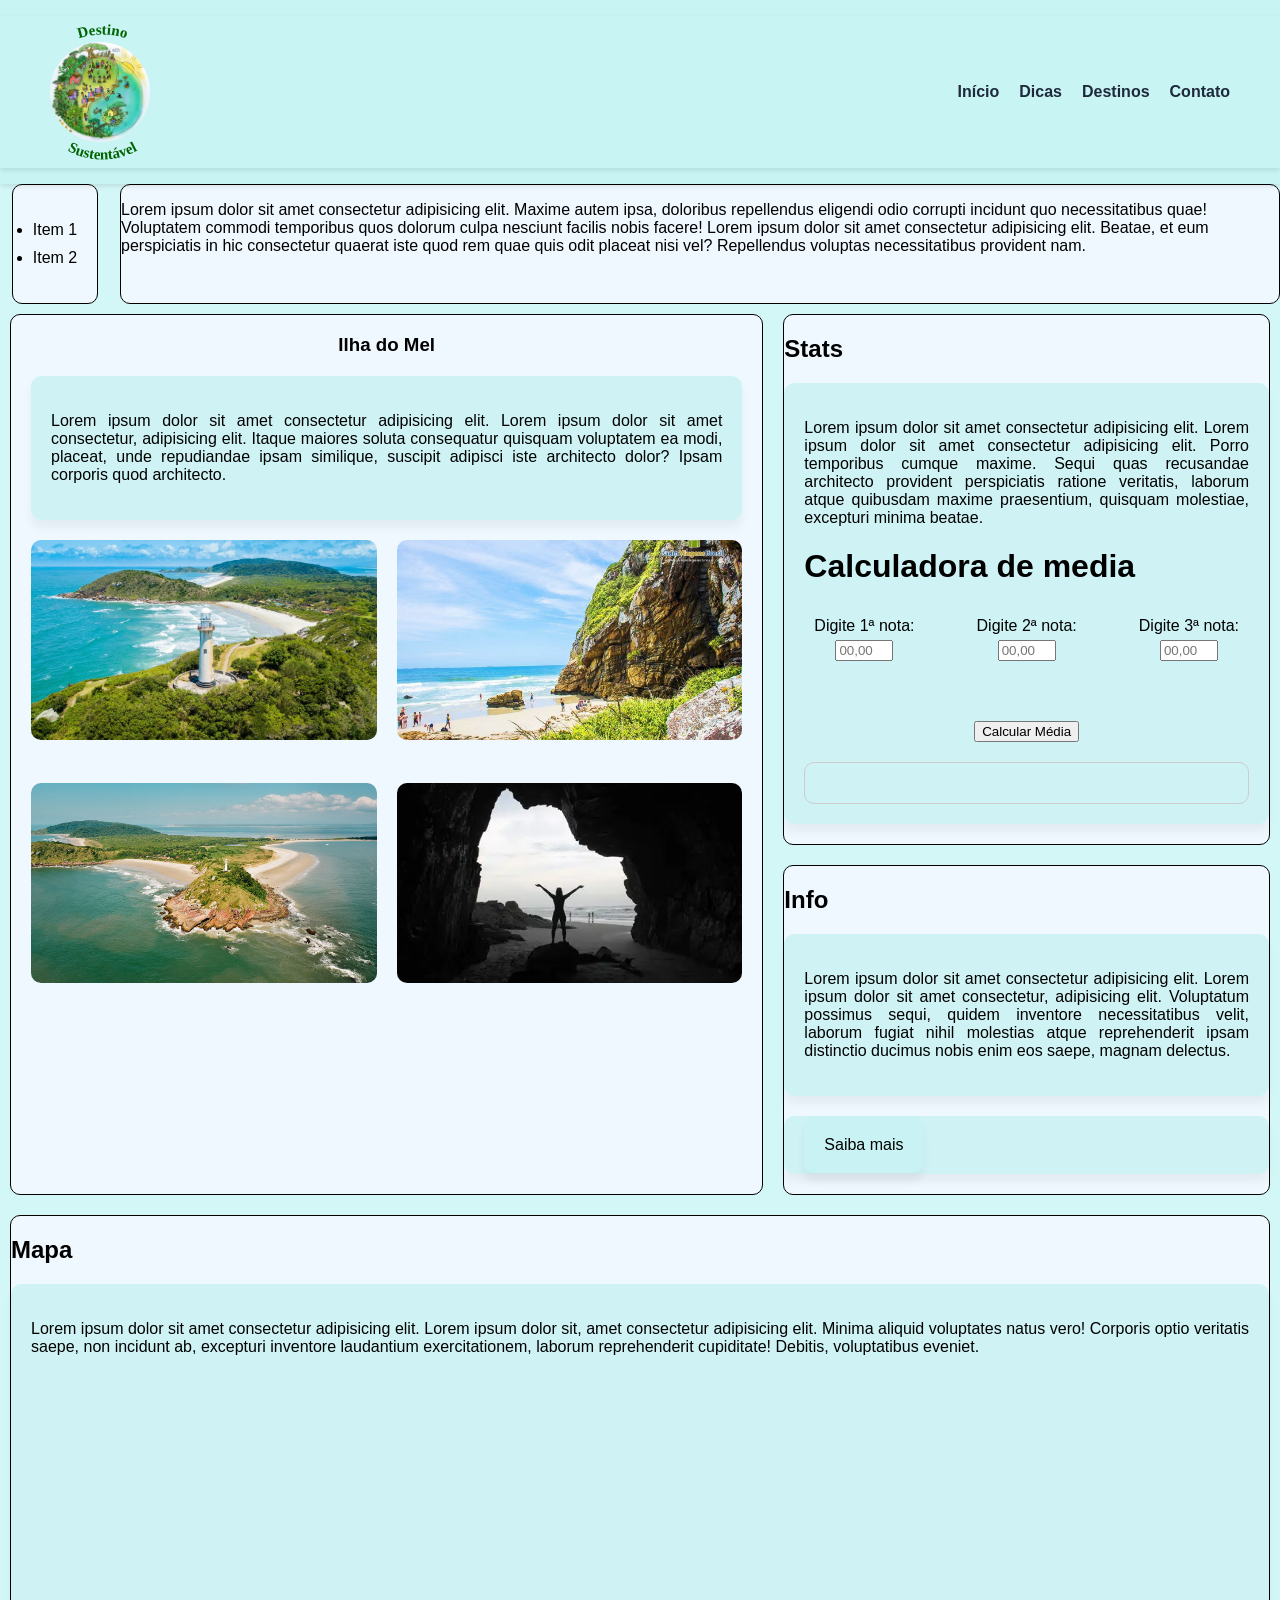
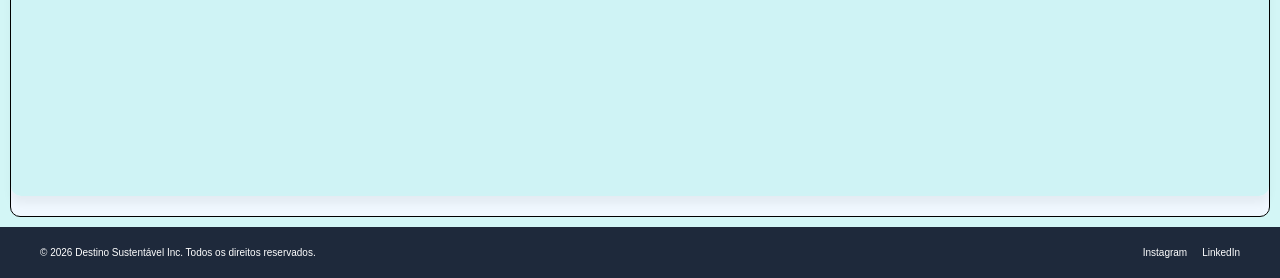
<file: ilhaDoMel.html>
<!DOCTYPE html>
<html lang="pt-br">
<head>
    <meta charset="UTF-8">
    <meta name="viewport" content="width=device-width, initial-scale=1.0">
    <title>Ilha do Mel</title>
    <link rel="stylesheet" href="estilos.css">
    <link rel="stylesheet" href="gridareas.css">
    
</head>

<body>

    <div id="cabecalho"></div>
    <div id="hibrido" class="hibrido"></div>

    <div class="grid">  
      <main class="main">
        <section id="ilha-do-mel">
          <div class="container">
            <h3>Ilha do Mel</h3>
            <div class="article-card">
              <p>Lorem ipsum dolor sit amet consectetur adipisicing elit. Lorem ipsum dolor sit amet consectetur, adipisicing elit. Itaque maiores soluta consequatur quisquam voluptatem ea modi, placeat, unde repudiandae ipsam similique, suscipit adipisci iste architecto dolor? Ipsam corporis quod architecto.</p>
            </div>  
            <div class="features-grid">
              <div class="feature-card3">
                <div class="icon"><img src="./imagens/ilha-do-mel01.webp" alt="Ilha do Mel 1"></div>
                <div class="icon"><img src="./imagens/ilha-do-mel02.jpg" alt="Ilha do Mel 2"></div>
                <div class="icon"><img src="./imagens/ilha-do-mel03.jpg" alt="Ilha do Mel 3"></div>
                <div class="icon"><img src="./imagens/ilha-do-mel04.webp" alt="Ilha do Mel 4"></div>
              </div>
            </div>
          </div>
        </section>
      </main>
      
      <div class="stats">
        <h2>Stats</h2>
        <div class="article-card">
          <p>Lorem ipsum dolor sit amet consectetur adipisicing elit. Lorem ipsum dolor sit amet consectetur adipisicing elit. Porro temporibus cumque maxime. Sequi quas recusandae architecto provident perspiciatis ratione veritatis, laborum atque quibusdam maxime praesentium, quisquam molestiae, excepturi minima beatae.</p>
          <h1>Calculadora de media</h1>
          <div class="box">
              <div class="notas">
                  <label>Digite 1ª nota: </label>
                  <input type="text" id="nota1" maxlength="5" placeholder="00,00">
              </div>
              <div class="notas">
                  <label>Digite 2ª nota: </label>
                  <input type="text" id="nota2" maxlength="5" placeholder="00,00">
              </div>
              <div class="notas">
                  <label>Digite 3ª nota: </label>
                  <input type="text" id="nota3" maxlength="5" placeholder="00,00">
              </div>
          </div>
          <div class="botao">
                  <button onclick="calcularMedia()">Calcular Média</button>
          </div>
    
          <div id="resultado"></div>
        </div>
      </div>
      
      <div class="info">
        <h2>Info</h2>
        <div class="article-card">
          <p>Lorem ipsum dolor sit amet consectetur adipisicing elit. Lorem ipsum dolor sit amet consectetur, adipisicing elit. Voluptatum possimus sequi, quidem inventore necessitatibus velit, laborum fugiat nihil molestias atque reprehenderit ipsam distinctio ducimus nobis enim eos saepe, magnam delectus.</p>
        </div>
        <div class="article-card">
            <a href="https://www.iat.pr.gov.br/Pagina/Parque-Estadual-da-Ilha-do-Mel-PEIM" target="_blank">Saiba mais</a>
        </div>
      </div>
      
      <div class="chart">
        <h2>Mapa</h2>
        <div class="article-card">
          <p>Lorem ipsum dolor sit amet consectetur adipisicing elit. Lorem ipsum dolor sit, amet consectetur adipisicing elit. Minima aliquid voluptates natus vero! Corporis optio veritatis saepe, non incidunt ab, excepturi inventore laudantium exercitationem, laborum reprehenderit cupiditate! Debitis, voluptatibus eveniet.</p>
           <div class="mapa">
            <iframe src="https://www.google.com/maps/embed?pb=!1m18!1m12!1m3!1d3836.123456789!2d-48.308!3d-25.561!2m3!1f0!2f0!3f0!3m2!1i1024!2i768!4f13.1!3m3!1m2!1s0x0%3A0xabcdef123456789!2sIlha%20do%20Mel!5e0!3m2!1spt-BR!2sbr!4v1712345678908" width="100%" height="400" style="border:0;" allowfullscreen="" loading="lazy"></iframe>

           </div>
        </div>
      </div>

    </div>

    <div id="footer"></div>

</body>
<script src="teste2.js"></script>
<script src="calcula-media.js"></script>
</html>
</file>
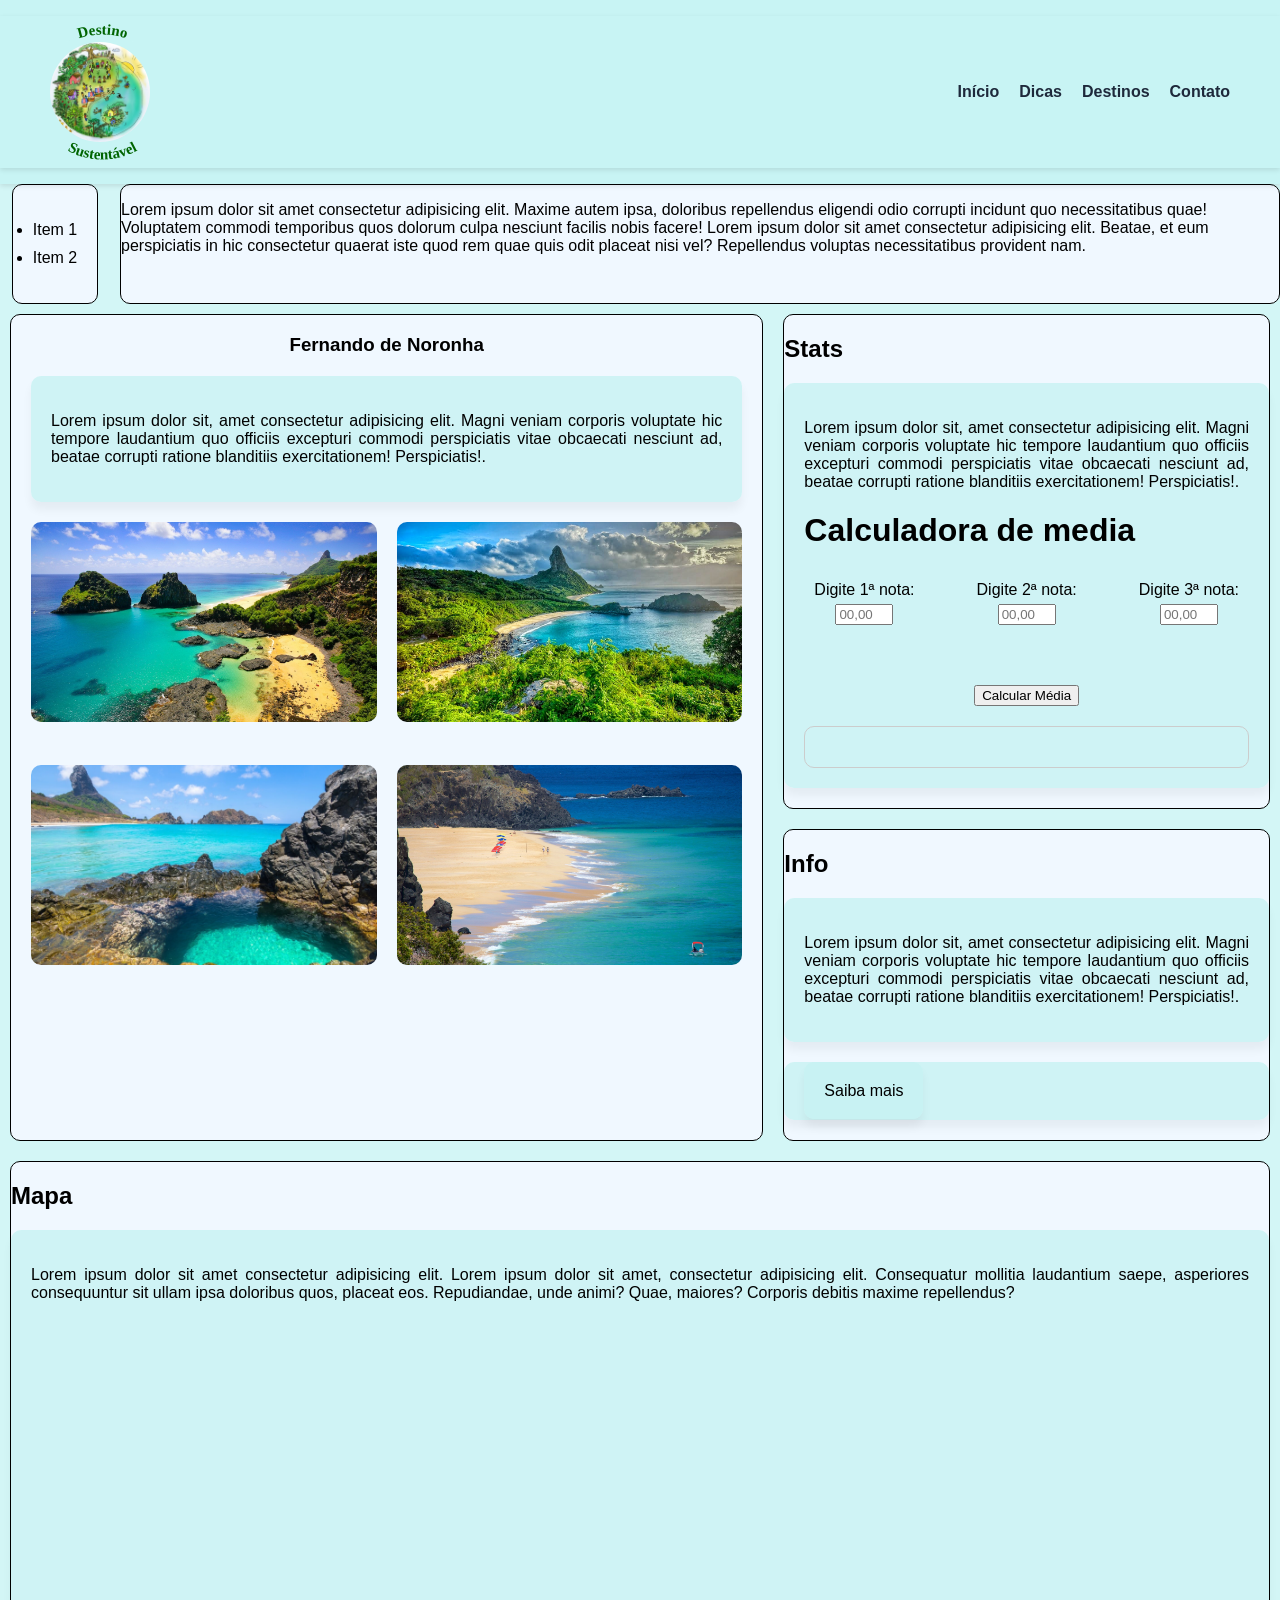
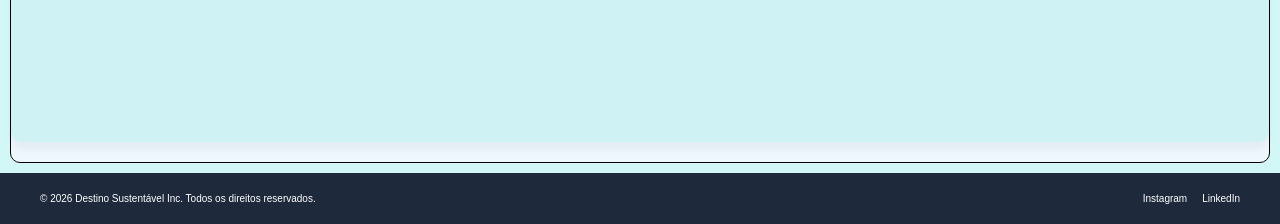
<file: noronha.html>
<!DOCTYPE html>
<html lang="pt-br">
<head>
    <meta charset="UTF-8">
    <meta name="viewport" content="width=device-width, initial-scale=1.0">
    <title>Fernando de Noronha</title>
    <link rel="stylesheet" href="estilos.css">
    <link rel="stylesheet" href="gridareas.css">
    
</head>

<body>

    <div id="cabecalho"></div>
    <div id="hibrido" class="hibrido"></div>

    <div class="grid">  
      <main class="main">
        <section id="noronha">
          <div class="container">
            <h3>Fernando de Noronha</h3>
            <div class="article-card">
              <p>Lorem ipsum dolor sit, amet consectetur adipisicing elit. Magni veniam corporis voluptate hic tempore laudantium quo officiis excepturi commodi perspiciatis vitae obcaecati nesciunt ad, beatae corrupti ratione blanditiis exercitationem! Perspiciatis!.</p>
            </div>  
            <div class="features-grid">
              <div class="feature-card3">
                <div class="icon">
                  <img src="./imagens/noronha01.jpg" alt="Noronha 1">
                </div>
                <div class="icon">
                  <img src="./imagens/noronha02.jpg" alt="Noronha 2">
                </div>
                <div class="icon">
                  <img src="./imagens/noronha03.jpg" alt="Noronha 3">
                </div>
                <div class="icon">
                  <img src="./imagens/noronha04.jpg" alt="Noronha 4">
                </div>
              </div>
            </div>
          </div>
        </section>
      </main>
      
      <div class="stats">
        <h2>Stats</h2>
        <div class="article-card">
          <p>Lorem ipsum dolor sit, amet consectetur adipisicing elit. Magni veniam corporis voluptate hic tempore laudantium quo officiis excepturi commodi perspiciatis vitae obcaecati nesciunt ad, beatae corrupti ratione blanditiis exercitationem! Perspiciatis!.</p>
          <h1>Calculadora de media</h1>
          <div class="box">
              <div class="notas">
                  <label>Digite 1ª nota: </label>
                  <input type="text" id="nota1" maxlength="5" placeholder="00,00">
              </div>
              <div class="notas">
                  <label>Digite 2ª nota: </label>
                  <input type="text" id="nota2" maxlength="5" placeholder="00,00">
              </div>
              <div class="notas">
                  <label>Digite 3ª nota: </label>
                  <input type="text" id="nota3" maxlength="5" placeholder="00,00">
              </div>
          </div>
          <div class="botao">
                  <button onclick="calcularMedia()">Calcular Média</button>
          </div>
    
          <div id="resultado"></div>
        </div>
      </div>
      
      <div class="info">
        <h2>Info</h2>
        <div class="article-card">
          <p>Lorem ipsum dolor sit, amet consectetur adipisicing elit. Magni veniam corporis voluptate hic tempore laudantium quo officiis excepturi commodi perspiciatis vitae obcaecati nesciunt ad, beatae corrupti ratione blanditiis exercitationem! Perspiciatis!.</p>
        </div>
        <div class="article-card">
            <a href="https://www.noronha.pe.gov.br/" target="_blank">Saiba mais</a>
        </div>
      </div>
      
      <div class="chart">
        <h2>Mapa</h2>
        <div class="article-card">
          <p>Lorem ipsum dolor sit amet consectetur adipisicing elit. Lorem ipsum dolor sit amet, consectetur adipisicing elit. Consequatur mollitia laudantium saepe, asperiores consequuntur sit ullam ipsa doloribus quos, placeat eos. Repudiandae, unde animi? Quae, maiores? Corporis debitis maxime repellendus?</p>
          <!-- Mapa Google Maps Embed -->
          <div class="mapa">
              <iframe 
                src="https://www.google.com/maps/embed?pb=!1m18!1m12!1m3!1d3930.123456789!2d-32.421!3d-3.855!2m3!1f0!2f0!3f0!3m2!1i1024!2i768!4f13.1!3m3!1m2!1s0x0%3A0x123456789abcdef!2sFernando%20de%20Noronha!5e0!3m2!1spt-BR!2sbr!4v1712345678901"
                width="100%" height="400" style="border:0;" allowfullscreen="" loading="lazy" referrerpolicy="no-referrer-when-downgrade">
              </iframe>
            </div>
          </div>
        </div>
      </div>

    </div>

    <div id="footer"></div>

</body>
<script src="teste2.js"></script>
<script src="calcula-media.js"></script>
</html>
</file>
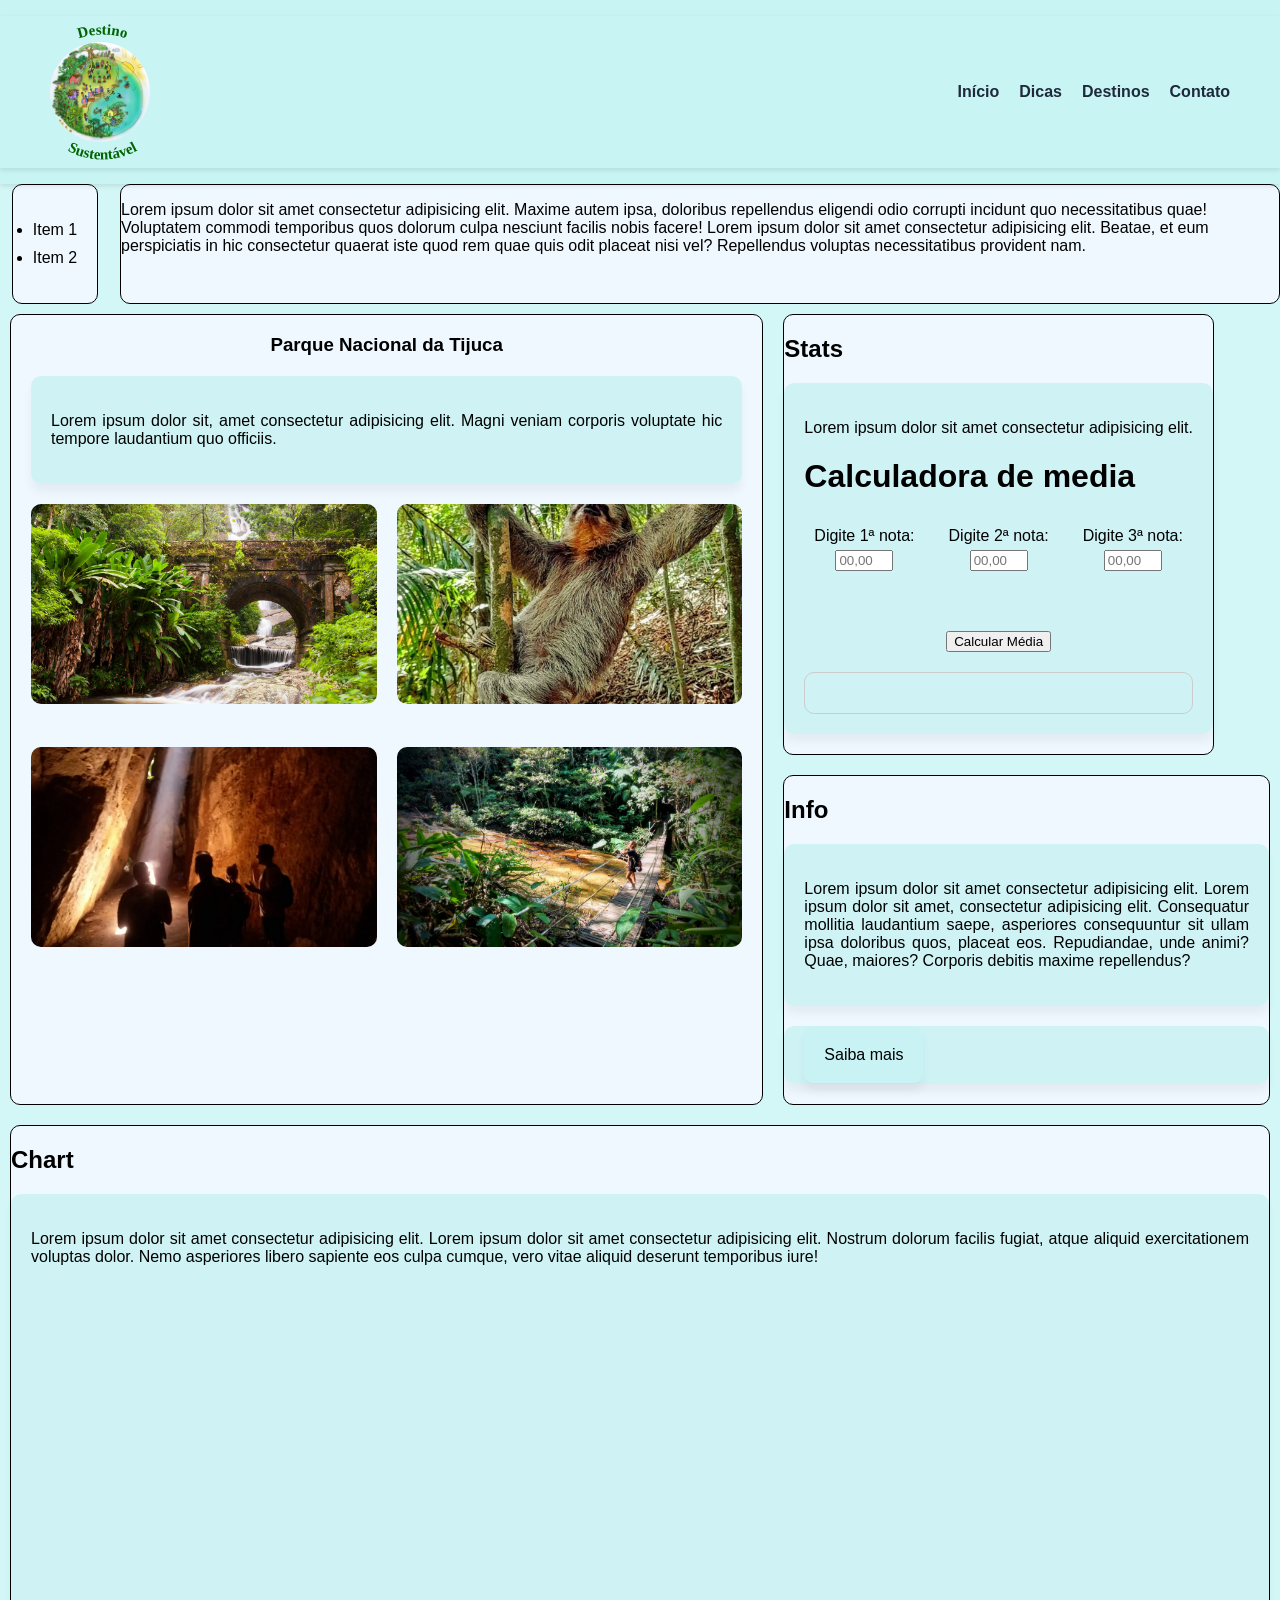
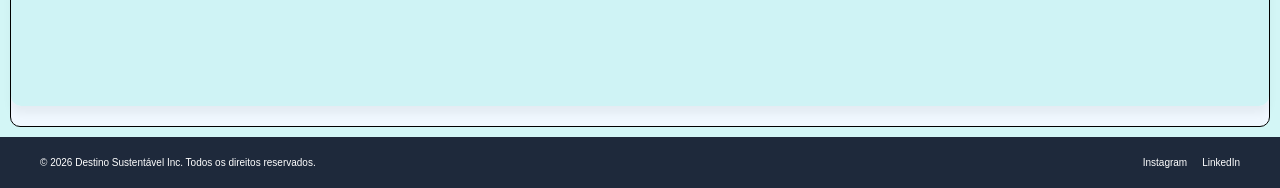
<file: pqDaTijuca.html>
<!DOCTYPE html>
<html lang="pt-br">
<head>
    <meta charset="UTF-8">
    <meta name="viewport" content="width=device-width, initial-scale=1.0">
    <title>Parque Nacional da Tijuca</title>
    <link rel="stylesheet" href="estilos.css">
    <link rel="stylesheet" href="gridareas.css">
    
</head>

<body>

    <div id="cabecalho"></div>
    <div id="hibrido" class="hibrido"></div>

    <div class="grid">  
      <main class="main">
        <section id="parque-da-tijuca">
          <div class="container">
            <h3>Parque Nacional da Tijuca</h3>
            <div class="article-card">
              <p>Lorem ipsum dolor sit, amet consectetur adipisicing elit. Magni veniam corporis voluptate hic tempore laudantium quo officiis.</p>
            </div>  
            <div class="features-grid">
              <div class="feature-card3">
                <div class="icon"><img src="./imagens/tijuca01.jpg" alt="Parque Nacional da Tijuca 1"></div>
                <div class="icon"><img src="./imagens/tijuca02.webp" alt="Parque Nacional da Tijuca 2"></div>
                <div class="icon"><img src="./imagens/tijuca03.webp" alt="Parque Nacional da Tijuca 3"></div>
                <div class="icon"><img src="./imagens/tijuca04.avif" alt="Parque Nacional da Tijuca 4"></div>
              </div>
            </div>
          </div>
        </section>
      </main>
      
      <div class="stats">
        <h2>Stats</h2>
        <div class="article-card">
          <p>Lorem ipsum dolor sit amet consectetur adipisicing elit.</p>
          <h1>Calculadora de media</h1>
          <div class="box">
              <div class="notas">
                  <label>Digite 1ª nota: </label>
                  <input type="text" id="nota1" maxlength="5" placeholder="00,00">
              </div>
              <div class="notas">
                  <label>Digite 2ª nota: </label>
                  <input type="text" id="nota2" maxlength="5" placeholder="00,00">
              </div>
              <div class="notas">
                  <label>Digite 3ª nota: </label>
                  <input type="text" id="nota3" maxlength="5" placeholder="00,00">
              </div>
          </div>
          <div class="botao">
                  <button onclick="calcularMedia()">Calcular Média</button>
          </div>
    
          <div id="resultado"></div>
        </div>
      </div>
      
      <div class="info">
        <h2>Info</h2>
        <div class="article-card">
          <p>Lorem ipsum dolor sit amet consectetur adipisicing elit. Lorem ipsum dolor sit amet, consectetur adipisicing elit. Consequatur mollitia laudantium saepe, asperiores consequuntur sit ullam ipsa doloribus quos, placeat eos. Repudiandae, unde animi? Quae, maiores? Corporis debitis maxime repellendus?</p>
        </div>
        <div class="article-card">
            <a href="https://parquenacionaldatijuca.rio/" target="_blank">Saiba mais</a>
        </div>
      </div>
      
      <div class="chart">
        <h2>Chart</h2>
        <div class="article-card">
          <p>Lorem ipsum dolor sit amet consectetur adipisicing elit. Lorem ipsum dolor sit amet consectetur adipisicing elit. Nostrum dolorum facilis fugiat, atque aliquid exercitationem voluptas dolor. Nemo asperiores libero sapiente eos culpa cumque, vero vitae aliquid deserunt temporibus iure!</p>
          <div class="mapa">
            <iframe src="https://www.google.com/maps/embed?pb=!1m18!1m12!1m3!1d3834.123456789!2d-43.246!3d-22.951!2m3!1f0!2f0!3f0!3m2!1i1024!2i768!4f13.1!3m3!1m2!1s0x0%3A0xabcdef123456789!2sParque%20Nacional%20da%20Tijuca!5e0!3m2!1spt-BR!2sbr!4v1712345678907" width="100%" height="400" style="border:0;" allowfullscreen="" loading="lazy"></iframe>

          </div>
        </div>
      </div>

    </div>

    <div id="footer"></div>

</body>
<script src="teste2.js"></script>
<script src="calcula-media.js"></script>
</html>
</file>
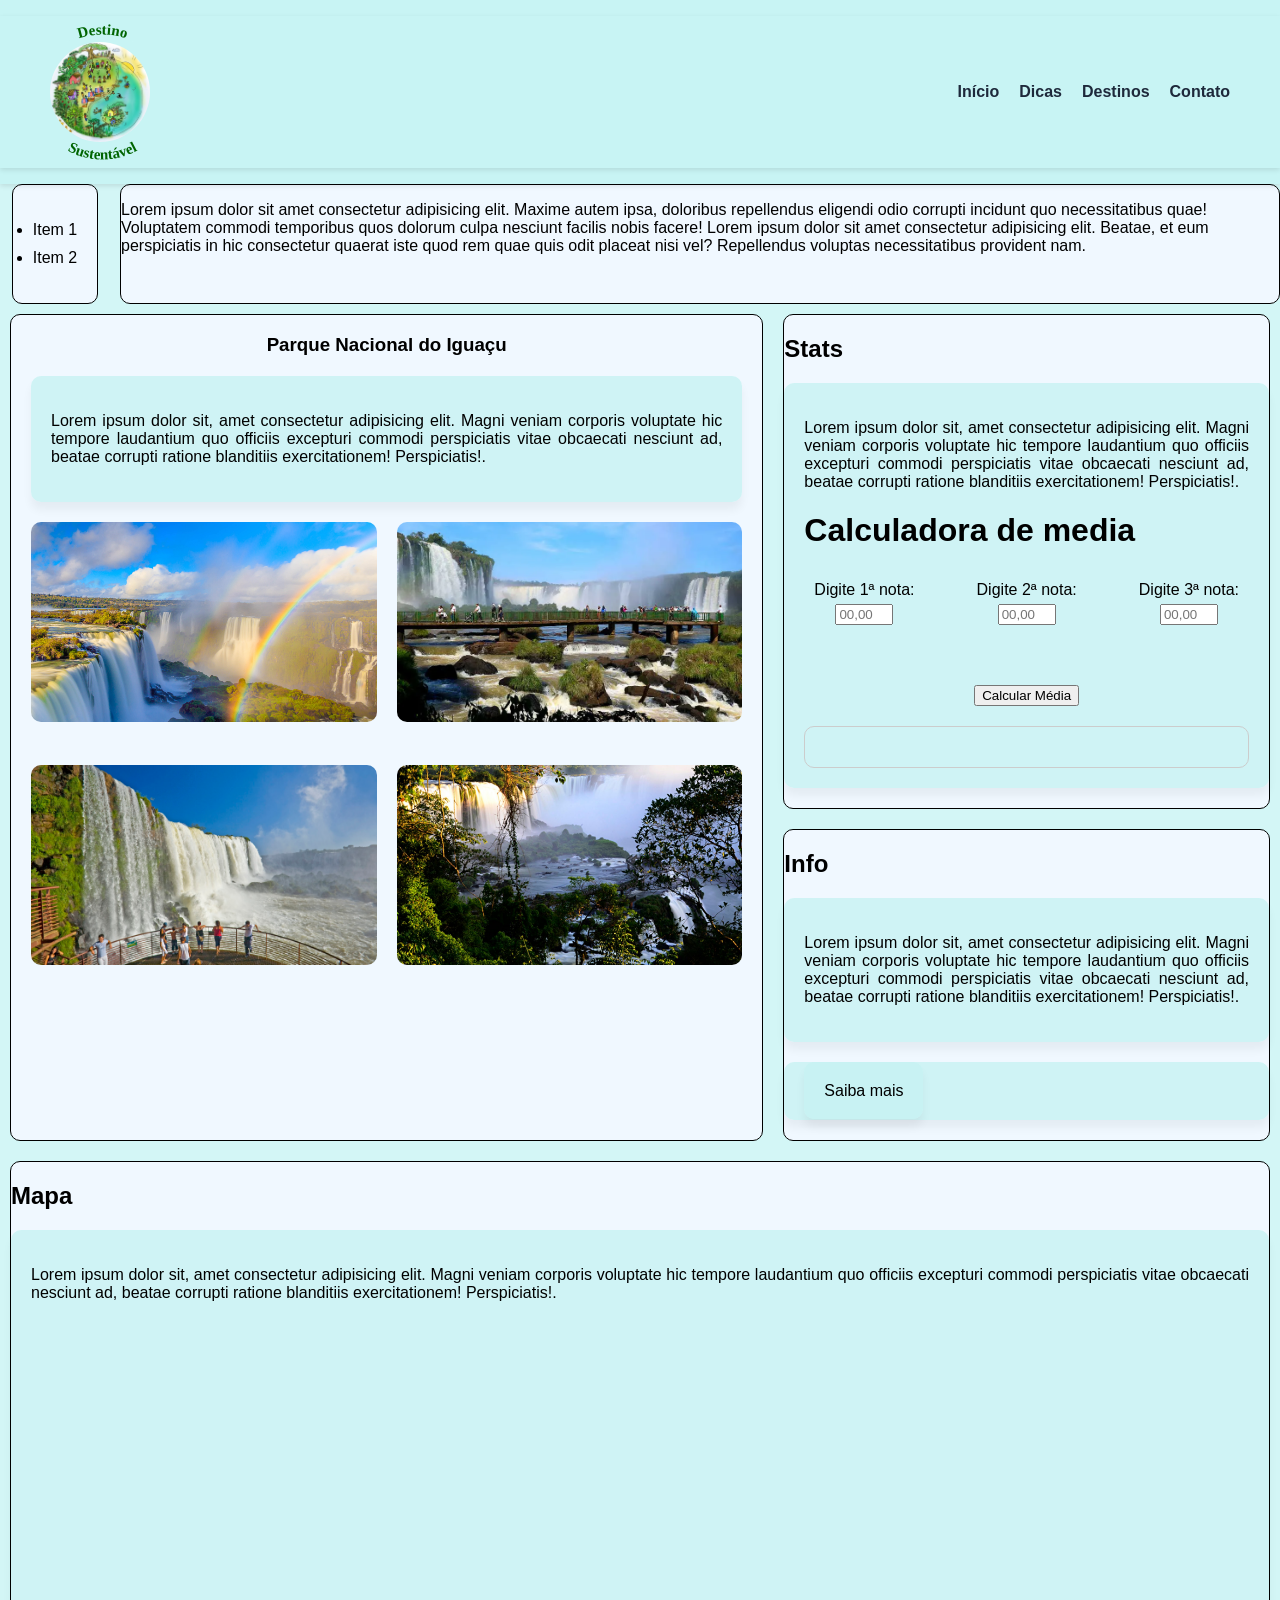
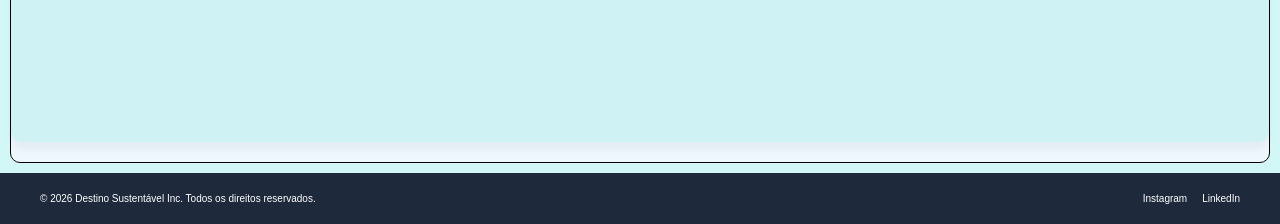
<file: pqNacIguacu.html>
<!DOCTYPE html>
<html lang="pt-br">
<head>
    <meta charset="UTF-8">
    <meta name="viewport" content="width=device-width, initial-scale=1.0">
    <title>>Document</title>
    <link rel="stylesheet" href="estilos.css">
    <link rel="stylesheet" href="gridareas.css">
    
</head>


<body>

    <div id="cabecalho"></div>
    

    <div id="hibrido" class="hibrido"></div>

    <div class="grid">  
      <main class="main">
        <section id="cataratasB">
          <div class="container">
            <h3>Parque Nacional do Iguaçu</h3>
            <div class="article-card">
              <p>Lorem ipsum dolor sit, amet consectetur adipisicing elit. Magni veniam corporis voluptate hic tempore laudantium quo officiis excepturi commodi perspiciatis vitae obcaecati nesciunt ad, beatae corrupti ratione blanditiis exercitationem! Perspiciatis!.</p>
            </div>  
            <div class="features-grid">
              <div class="feature-card3">
                <div class="icon">
                  <img src="./imagens/Cataratas01.jpg" alt="Cataratas 1">
                </div>
                <div class="icon">
                  <img src="./imagens/Cataratas02.webp" alt="Cataratas 2">
                </div>
                <div class="icon">
                  <img src="./imagens/Cataratas03.jpg" alt="Cataratas 3">
                </div>
                <div class="icon">
                  <img src="./imagens/Cataratas04.jpg" alt="Cataratas 4">
                </div>
              </div>
            </div>
          </div>
        </section>
      </main>
      
      <div class="stats">
        <h2>Stats</h2>
        <div class="article-card">
          <p>Lorem ipsum dolor sit, amet consectetur adipisicing elit. Magni veniam corporis voluptate hic tempore laudantium quo officiis excepturi commodi perspiciatis vitae obcaecati nesciunt ad, beatae corrupti ratione blanditiis exercitationem! Perspiciatis!.</p>
          <h1>Calculadora de media</h1>
          <div class="box">
              <div class="notas">
                  <label>Digite 1ª nota: </label>
                  <input type="text" id="nota1" maxlength="5" placeholder="00,00">
              </div>
              <div class="notas">
                  <label>Digite 2ª nota: </label>
                  <input type="text" id="nota2" maxlength="5" placeholder="00,00">
              </div>
              <div class="notas">
                  <label>Digite 3ª nota: </label>
                  <input type="text" id="nota3" maxlength="5" placeholder="00,00">
              </div>
          </div>
          <div class="botao">
                  <button onclick="calcularMedia()">Calcular Média</button>
          </div>
    
          <div id="resultado"></div>
        </div>
      </div>
      
      <div class="info">
        <h2>Info</h2>
        <div class="article-card">
          <p>Lorem ipsum dolor sit, amet consectetur adipisicing elit. Magni veniam corporis voluptate hic tempore laudantium quo officiis excepturi commodi perspiciatis vitae obcaecati nesciunt ad, beatae corrupti ratione blanditiis exercitationem! Perspiciatis!.</p>
        </div>
        <div class="article-card">
            <a href="https://cataratasdoiguacu.com.br/" target="_blank">Saiba mais</a>
        </div>
      </div>
      
      <div class="chart">
        <h2>Mapa</h2>
        <div class="article-card">
          <p>Lorem ipsum dolor sit, amet consectetur adipisicing elit. Magni veniam corporis voluptate hic tempore laudantium quo officiis excepturi commodi perspiciatis vitae obcaecati nesciunt ad, beatae corrupti ratione blanditiis exercitationem! Perspiciatis!.</p>
          <div class="mapa">
            <iframe src="https://www.google.com/maps/embed?pb=!1m18!1m12!1m3!1d3675.123456789!2d-54.445!3d-25.695!2m3!1f0!2f0!3f0!3m2!1i1024!2i768!4f13.1!3m3!1m2!1s0x94f6f0a123456789%3A0xabcdef123456789!2sParque%20Nacional%20do%20Igua%C3%A7u!5e0!3m2!1spt-BR!2sbr!4v1712345678901" width="100%" height="400" style="border:0;" allowfullscreen="" loading="lazy"></iframe>

          </div>
        </div>
      </div>

    </div>

    <div id="footer"></div>

</body>
<script src="teste2.js"></script>
<script src="calcula-media.js"></script>
</html>
</file>
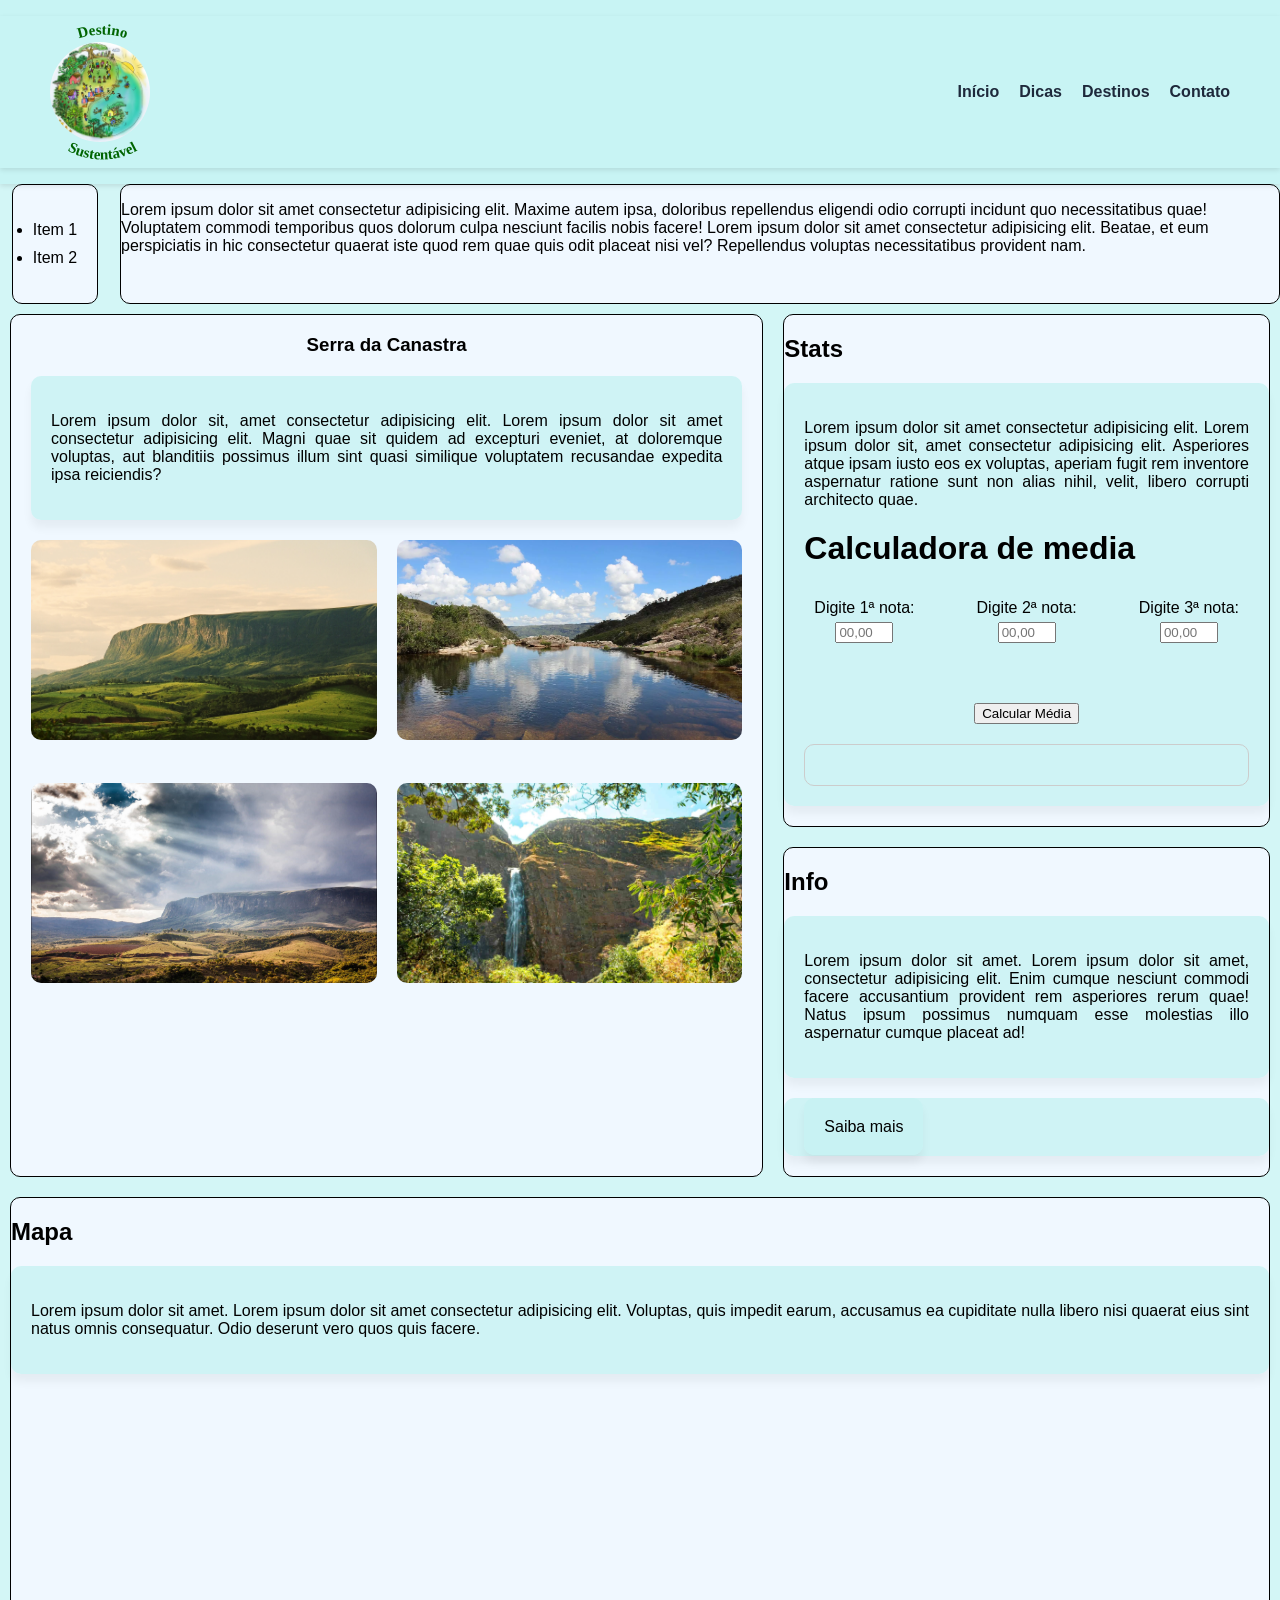
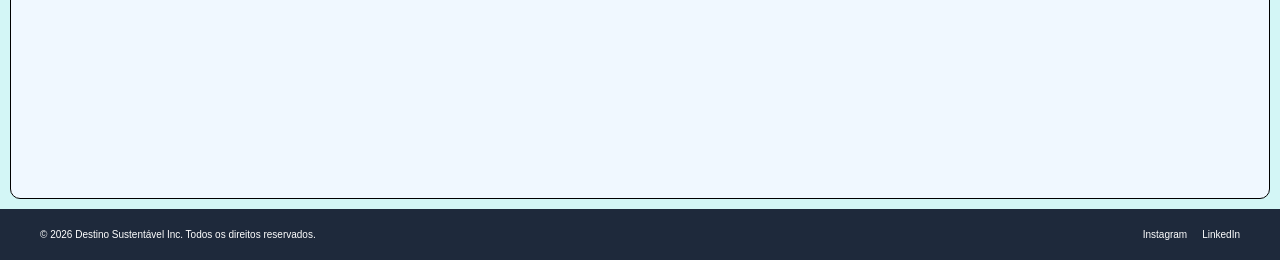
<file: serraDaCanastra.html>
<!DOCTYPE html>
<html lang="pt-br">
<head>
    <meta charset="UTF-8">
    <meta name="viewport" content="width=device-width, initial-scale=1.0">
    <title>Serra da Canastra</title>
    <link rel="stylesheet" href="estilos.css">
    <link rel="stylesheet" href="gridareas.css">
   
</head>

<body>

    <div id="cabecalho"></div>

    <div id="hibrido" class="hibrido"></div>

    <div class="grid">  
      <main class="main">
        <section id="serra-da-canastra">
          <div class="container">
            <h3>Serra da Canastra</h3>
            <div class="article-card">
              <p>Lorem ipsum dolor sit, amet consectetur adipisicing elit. Lorem ipsum dolor sit amet consectetur adipisicing elit. Magni quae sit quidem ad excepturi eveniet, at doloremque voluptas, aut blanditiis possimus illum sint quasi similique voluptatem recusandae expedita ipsa reiciendis?</p>
            </div>  
            <div class="features-grid">
              <div class="feature-card3">
                <div class="icon"><img src="./imagens/serra-da-canastra01.jpg" alt="Serra da Canastra 1"></div>
                <div class="icon"><img src="./imagens/serra-da-canastra01.webp" alt="Serra da Canastra 2"></div>
                <div class="icon"><img src="./imagens/serra-da-canastra02.jpg" alt="Serra da Canastra 3"></div>
                <div class="icon"><img src="./imagens/serra-da-canastra02.webp" alt="Serra da Canastra 4"></div>
              </div>
            </div>
          </div>
        </section>
      </main>
      
      <div class="stats">
        <h2>Stats</h2>
        <div class="article-card">
          <p>Lorem ipsum dolor sit amet consectetur adipisicing elit. Lorem ipsum dolor sit, amet consectetur adipisicing elit. Asperiores atque ipsam iusto eos ex voluptas, aperiam fugit rem inventore aspernatur ratione sunt non alias nihil, velit, libero corrupti architecto quae.</p>
          <h1>Calculadora de media</h1>
          <div class="box">
              <div class="notas">
                  <label>Digite 1ª nota: </label>
                  <input type="text" id="nota1" maxlength="5" placeholder="00,00">
              </div>
              <div class="notas">
                  <label>Digite 2ª nota: </label>
                  <input type="text" id="nota2" maxlength="5" placeholder="00,00">
              </div>
              <div class="notas">
                  <label>Digite 3ª nota: </label>
                  <input type="text" id="nota3" maxlength="5" placeholder="00,00">
              </div>
          </div>
          <div class="botao">
                  <button onclick="calcularMedia()">Calcular Média</button>
          </div>
    
          <div id="resultado"></div>
        </div>
      </div>
      
      <div class="info">
        <h2>Info</h2>
        <div class="article-card">
          <p>Lorem ipsum dolor sit amet. Lorem ipsum dolor sit amet, consectetur adipisicing elit. Enim cumque nesciunt commodi facere accusantium provident rem asperiores rerum quae! Natus ipsum possimus numquam esse molestias illo aspernatur cumque placeat ad!</p>
        </div>
        <div class="article-card">
            <a href="https://www.serradacanastra.com.br/" target="_blank">Saiba mais</a>
        </div>
      </div>
      
      <div class="chart">
        <h2>Mapa</h2>
        <div class="article-card">
          <p>Lorem ipsum dolor sit amet. Lorem ipsum dolor sit amet consectetur adipisicing elit. Voluptas, quis impedit earum, accusamus ea cupiditate nulla libero nisi quaerat eius sint natus omnis consequatur. Odio deserunt vero quos quis facere.</p>
        </div>
        <div class="mapa">
          <iframe src="https://www.google.com/maps/embed?pb=!1m18!1m12!1m3!1d3835.123456789!2d-46.493!3d-20.250!2m3!1f0!2f0!3f0!3m2!1i1024!2i768!4f13.1!3m3!1m2!1s0x0%3A0xabcdef123456789!2sParque%20Nacional%20da%20Serra%20da%20Canastra!5e0!3m2!1spt-BR!2sbr!4v1712345678904" width="100%" height="400" style="border:0;" allowfullscreen="" loading="lazy"></iframe>

        </div>
      </div>

    </div>

    <div id="footer"></div>

</body>
<script src="teste2.js"></script>
<script src="calcula-media.js"></script>
</html>
</file>
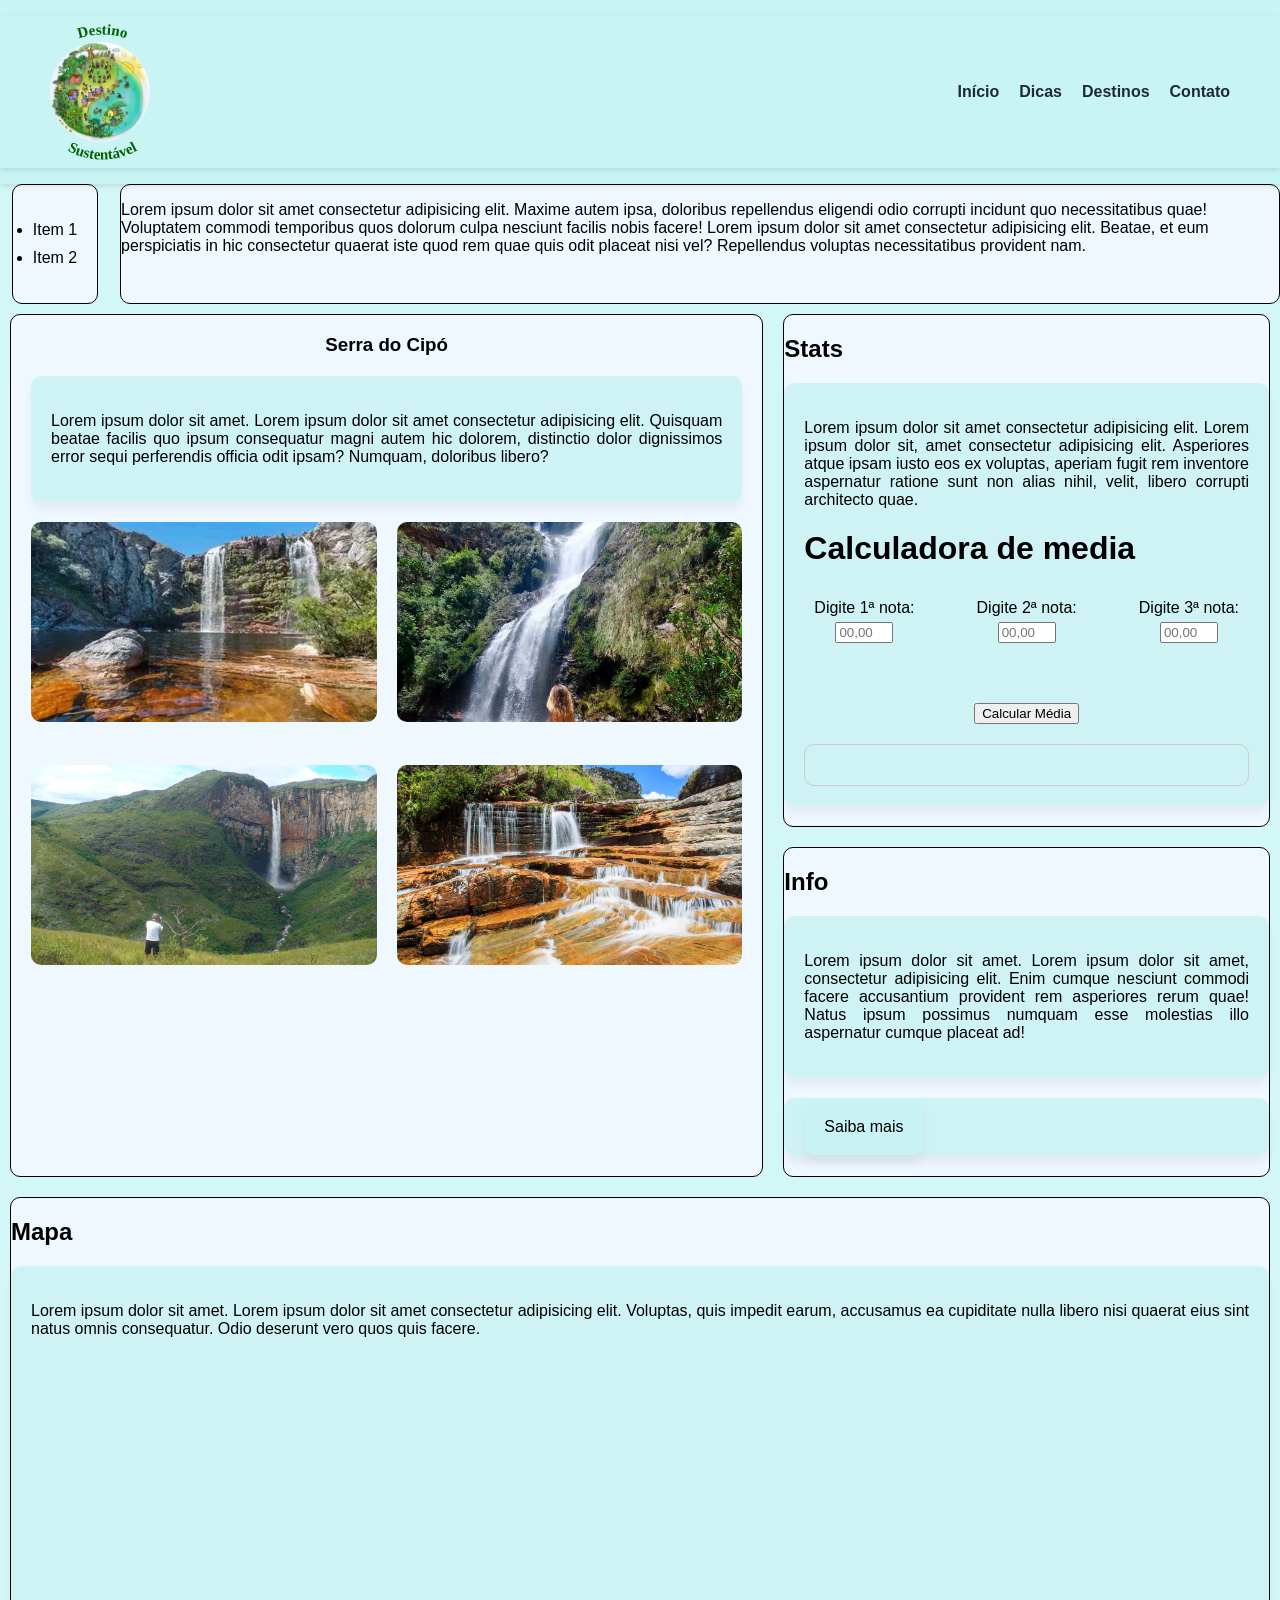
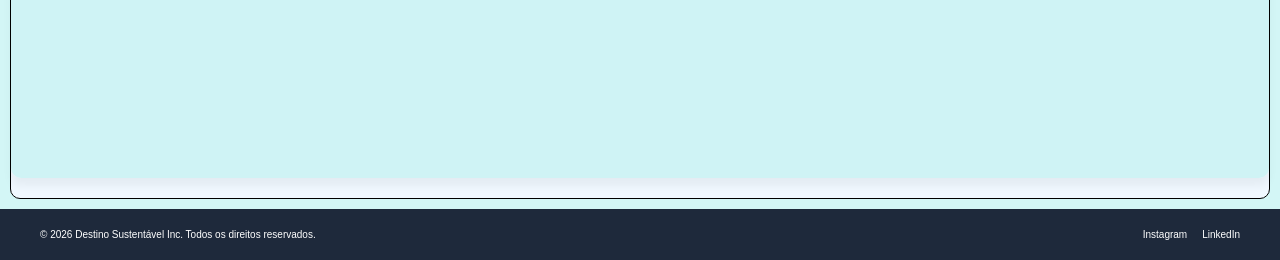
<file: serraDoCipo.html>
<!DOCTYPE html>
<html lang="pt-br">
<head>
    <meta charset="UTF-8">
    <meta name="viewport" content="width=device-width, initial-scale=1.0">
    <title>Serra do Cipó</title>
    <link rel="stylesheet" href="estilos.css">
    <link rel="stylesheet" href="gridareas.css">
    
</head>

<body>
    <div id="cabecalho"></div>

    <div id="hibrido" class="hibrido"></div>

    <div class="grid">  
      <main class="main">
        <section id="serra-do-cipo">
          <div class="container">
            <h3>Serra do Cipó</h3>
            <div class="article-card">
              <p>Lorem ipsum dolor sit amet. Lorem ipsum dolor sit amet consectetur adipisicing elit. Quisquam beatae facilis quo ipsum consequatur magni autem hic dolorem, distinctio dolor dignissimos error sequi perferendis officia odit ipsam? Numquam, doloribus libero?</p>
            </div>  
            <div class="features-grid">
              <div class="feature-card3">
                <div class="icon"><img src="./imagens/cipo01.webp" alt="Serra do Cipó 1"></div>
                <div class="icon"><img src="./imagens/cipo02.jpg" alt="Serra do Cipó 2"></div>
                <div class="icon"><img src="./imagens/cipo03.jpg" alt="Serra do Cipó 3"></div>
                <div class="icon"><img src="./imagens/cipo04.jpg" alt="Serra do Cipó 4"></div>
              </div>
            </div>
          </div>
        </section>
      </main>
      
      <div class="stats">
        <h2>Stats</h2>
        <div class="article-card">
          <p>Lorem ipsum dolor sit amet consectetur adipisicing elit. Lorem ipsum dolor sit, amet consectetur adipisicing elit. Asperiores atque ipsam iusto eos ex voluptas, aperiam fugit rem inventore aspernatur ratione sunt non alias nihil, velit, libero corrupti architecto quae.</p>
          <h1>Calculadora de media</h1>
          <div class="box">
              <div class="notas">
                  <label>Digite 1ª nota: </label>
                  <input type="text" id="nota1" maxlength="5" placeholder="00,00">
              </div>
              <div class="notas">
                  <label>Digite 2ª nota: </label>
                  <input type="text" id="nota2" maxlength="5" placeholder="00,00">
              </div>
              <div class="notas">
                  <label>Digite 3ª nota: </label>
                  <input type="text" id="nota3" maxlength="5" placeholder="00,00">
              </div>
          </div>
          <div class="botao">
                  <button onclick="calcularMedia()">Calcular Média</button>
          </div>
    
          <div id="resultado"></div>
        </div>
      </div>
      
      <div class="info">
        <h2>Info</h2>
        <div class="article-card">
          <p>Lorem ipsum dolor sit amet. Lorem ipsum dolor sit amet, consectetur adipisicing elit. Enim cumque nesciunt commodi facere accusantium provident rem asperiores rerum quae! Natus ipsum possimus numquam esse molestias illo aspernatur cumque placeat ad!</p>
        </div>
        <div class="article-card">
            <a href="https://vemprocipo.com.br/" target="_blank">Saiba mais</a>
        </div>
      </div>
     <div class="chart">
        <h2>Mapa</h2>
        <div class="article-card">
          <p>Lorem ipsum dolor sit amet. Lorem ipsum dolor sit amet consectetur adipisicing elit. Voluptas, quis impedit earum, accusamus ea cupiditate nulla libero nisi quaerat eius sint natus omnis consequatur. Odio deserunt vero quos quis facere.</p>
          <div class="mapa">
            <iframe src="https://www.google.com/maps/embed?pb=!1m18!1m12!1m3!1d3833.123456789!2d-43.625!3d-19.334!2m3!1f0!2f0!3f0!3m2!1i1024!2i768!4f13.1!3m3!1m2!1s0x0%3A0xabcdef123456789!2sParque%20Nacional%20da%20Serra%20do%20Cip%C3%B3!5e0!3m2!1spt-BR!2sbr!4v1712345678906" width="100%" height="400" style="border:0;" allowfullscreen="" loading="lazy"></iframe>

          </div>
        </div>
      </div>

    </div>
<div id="footer"></div>

</body>
<script src="teste2.js"></script>
<script src="calcula-media.js"></script>
</html>
</file>
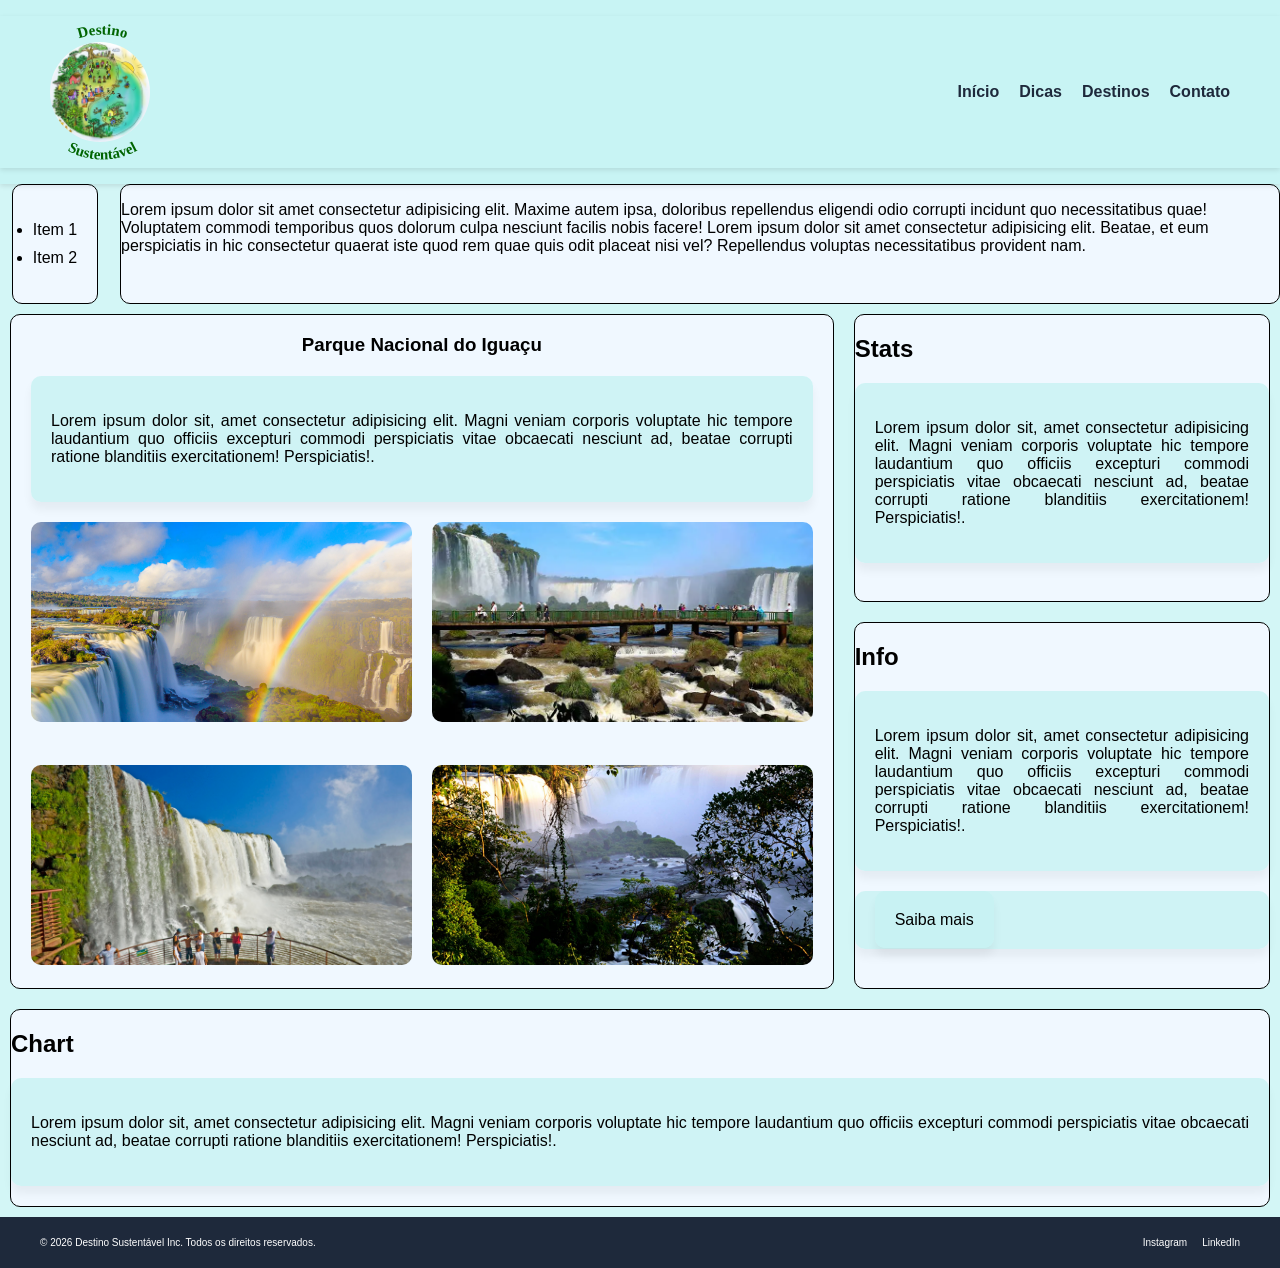
<file: teste.html>
<!DOCTYPE html>
<html lang="pt-br">
<head>
    <meta charset="UTF-8">
    <meta name="viewport" content="width=device-width, initial-scale=1.0">
    <title>>Document</title>
    <link rel="stylesheet" href="estilos.css">
    <link rel="stylesheet" href="gridareas.css"
</head>


<body>

    <div id="cabecalho"></div>
    

    <div id="hibrido" class="hibrido"></div>

    <div class="grid">  
      <main class="main">
        <section id="cataratasB">
          <div class="container">
            <h3>Parque Nacional do Iguaçu</h3>
            <div class="article-card">
              <p>Lorem ipsum dolor sit, amet consectetur adipisicing elit. Magni veniam corporis voluptate hic tempore laudantium quo officiis excepturi commodi perspiciatis vitae obcaecati nesciunt ad, beatae corrupti ratione blanditiis exercitationem! Perspiciatis!.</p>
            </div>  
            <div class="features-grid">
              <div class="feature-card3">
                <div class="icon">
                  <img src="./imagens/Cataratas01.jpg" alt="Cataratas 1">
                </div>
                <div class="icon">
                  <img src="./imagens/Cataratas02.webp" alt="Cataratas 2">
                </div>
                <div class="icon">
                  <img src="./imagens/Cataratas03.jpg" alt="Cataratas 3">
                </div>
                <div class="icon">
                  <img src="./imagens/Cataratas04.jpg" alt="Cataratas 4">
                </div>
              </div>
            </div>
          </div>
        </section>
      </main>
      
      <div class="stats">
        <h2>Stats</h2>
        <div class="article-card">
          <p>Lorem ipsum dolor sit, amet consectetur adipisicing elit. Magni veniam corporis voluptate hic tempore laudantium quo officiis excepturi commodi perspiciatis vitae obcaecati nesciunt ad, beatae corrupti ratione blanditiis exercitationem! Perspiciatis!.</p>
        </div>
      </div>
      
      <div class="info">
        <h2>Info</h2>
        <div class="article-card">
          <p>Lorem ipsum dolor sit, amet consectetur adipisicing elit. Magni veniam corporis voluptate hic tempore laudantium quo officiis excepturi commodi perspiciatis vitae obcaecati nesciunt ad, beatae corrupti ratione blanditiis exercitationem! Perspiciatis!.</p>
        </div>
        <div class="article-card">
            <a href="https://cataratasdoiguacu.com.br/" target="_blank">Saiba mais</a>
        </div>
      </div>
      
      <div class="chart">
        <h2>Chart</h2>
        <div class="article-card">
          <p>Lorem ipsum dolor sit, amet consectetur adipisicing elit. Magni veniam corporis voluptate hic tempore laudantium quo officiis excepturi commodi perspiciatis vitae obcaecati nesciunt ad, beatae corrupti ratione blanditiis exercitationem! Perspiciatis!.</p>
        </div>
      </div>

    </div>

    <div id="footer"></div>

</body>
<script src="teste2.js"></script>
</html>
</file>
<file: estilos.css>
body {
    font-family: sans-serif, Arial, Helvetica;
    margin: 0;
    background-color: rgba(200, 244, 244, 0.8);
}

.container {
    max-width: 1200px;
    margin: 0 auto;
    padding: 0 20px;
}

.container h3 {
    text-align: center;
}
.main-header {
    background-color: rgb(200, 244, 244);
    box-shadow: 0 2px 5px rgba(0,0,0,0.1);
    padding: 1rem 0;
    position: sticky;
    top: 0;
    z-index: 1000;
    width: 100%
   
}

.flex-nav {
    display: flex;
    justify-content: space-between;
    align-items: center;
}

/* faz funcionar a configuração sticky na div capturada */
#cabecalho {
    background-color: rgb(200, 244, 244);
    box-shadow: 0 2px 5px rgba(0,0,0,0.1);
    padding: 1rem 0;
    position: sticky;
    top: 0;
    z-index: 1000;
    width: 100%
}

.logo {
    background-color: rgb(200, 244, 244);
    border-radius: 50%;
    width: 120px;
    height: 120px;
    display: inline-flex;
    align-items: center;
    justify-content: center;
    position: relative;
}

.logo svg {
    position: absolute;
    top: -35px;
    left: -35px;
    width: 200px;
    height: 220px;
    pointer-events: none;
    z-index: 101;
}

.logo svg text {
    fill: #006400;
    font-family: 'Comic Sans MS', cursive;
    font-size: 15px;
    font-weight: 600;
}

.logo img {
    display: block;
    width: 100px;
    height: 100px;
    object-fit: cover;
    border-radius: 50%;
    background-color: transparent;
}

.nav-links {
    display: flex;
    justify-content: space-between;
    list-style: none;
    gap: 20px;
}

.nav-links a {
    text-decoration: none;
    color: #1e293b;
    font-weight: 600;
}

/* --- HERO SECTION --- */
/* A Seção Hero é o cartão de visitas do seu site! */
.hero-section {
    background: linear-gradient(rgba(0,0,0,0.6), rgba(0,0,0,0.6)), url('./imagens/br-sustentabilidade.jpg');
    background-size: cover;
    background-position: center;
    height: 60vh;
    display: flex;
    align-items: center;
    justify-content: center;
    text-align: center;
    color: white;
}

.cta-button {
    background: #3b82f6;
    color: white;
    border: none;
    padding: 15px 30px;
    font-size: 1.1rem;
    border-radius: 5px;
    cursor: pointer;
    margin-top: 100px;
    text-decoration: none;
    display: inline-block;
}

#destinos, #dicas {
    padding-top: 150px;
}   


/* --- FEATURES COM GRID LAYOUT --- */
.features-section h2 {
    text-align: center;
}

.icon {
    text-align: center;
    margin-bottom: 12px;
    font-size: 3rem;
}


.feature-card {
    background-color: rgba(199, 243, 243, 0.8);
    padding: 30px;
    border-radius: 10px;
    box-shadow: 0 8px 10px rgba(0,0,0,0.05);
    text-align: center;
    transition: transform 0.3s;
    max-width: 250px;
    margin: 0 auto;
}

.feature-card:hover {
    transform: translateY(-10px);
}   

.feature-card2 {
    background-color: rgba(199, 243, 243, 0.8);
    padding: 30px;
    border-radius: 10px;
    box-shadow: 0 8px 10px rgba(0,0,0,0.05);
    text-align: center;
    transition: transform 0.3s;
    max-width: 250px;
    margin: 0 auto;
}

.feature-card2 a {
    text-decoration: none;
    color: black;
}

.feature-card2:hover {
    transform: translateY(-10px);
    cursor: pointer;
}   

.features-grid {
    display: grid;
    grid-template-columns: repeat(auto-fit, minmax(250px, 1fr));
    gap: 20px;
}


.article-card, .article-card a {
    background-color: rgba(199, 243, 243, 0.8);
    padding: 20px;
    border-radius: 10px;
    box-shadow: 0 8px 10px rgba(0,0,0,0.05);
    margin: 20px auto;
    max-width: cover;
    text-align: justify;
}

.article-card a, .article-card a:active, .article-card a:hover {
    text-decoration: none;
    color: black;
    cursor: pointer;
}

span {
    text-decoration:underline;
}

/* --- SEÇÃO DE CONTATO (CORRIGIDA) --- */
#contato {
    padding: 155px 0;
    background: linear-gradient(135deg, rgba(199, 243, 243, 0.8) 0%, rgba(5, 242, 242, 0.8) 100%);
    text-align: center;
}

#contato h1 {
    font-size: 2rem;
    margin-bottom: 20px;
}

#contato ul {
    list-style: none;
    padding: 0;
    display: flex;
    flex-direction: column;
    gap: 10px;
    align-items: center;
}

#contato li {
    background-color: rgba(255, 255, 255, 0.9);
    padding: 5px;
    border-radius: 10px;
    width: 100%;
    max-width: 210px;
    box-shadow: 0 4px 6px rgba(0,0,0,0.05);
    font-weight: 600;
    text-decoration: none;
}

#contato li a, #contato li a:active, #contato li a:visited {
    color: black;
    text-decoration: none;
}

li:hover {
    padding: 5px;
    border: 2px solid black;
    border-radius: 10px;
    width: 100%;
    max-width: 400px;
    text-decoration: none;  
    cursor: pointer;
    transition: 0.2s;
}

/* --- FOOTER COM FLEXBOX --- */
.main-footer {
    background: #1e293b;
    color: white;
    padding: 10px 0;
    
}

.footer-content {
    display: flex;
    justify-content: space-between;
    align-items: center;
    flex-wrap: wrap;
    font-size: 10px;
    gap: 20px;
}

.social-links {
    display: flex;
    gap: 15px;
}

.social-links a {
    color: white;
    text-decoration: none;
}


/* pagina destinos - perdeu sentido com a nova configuração de uma pagina para cada destino
#cataratas, #noronha, #chapada-diamantina, #serra-da-canastra, #abrolhos, #serra-do-cipo, #parque-da-tijuca, #ilha-do-mel, #bonito {
    padding-top: 168px;
}*/

.feature-card3 {
    display: grid;
    grid-template-columns: repeat(auto-fit, minmax(250px, 1fr));
    grid-template-rows: auto;
    justify-items: stretch;
    align-items: stretch;
    gap: 20px;
}

.feature-card3 .icon img {
    width: 100%;
    height: 200px;
    object-fit: cover;
    border-radius: 10px;
}

/* --- RESPONSIVE PARA CELULAR --- */
@media (max-width: 768px) {
    html, body {
    overflow-x: hidden;
    }

    .nav-links {
        gap: 10px;
        flex-wrap: wrap;
        justify-content: center;
    }

    .nav-links a {
        font-size: 0.9rem;
    }

    .content-grid {
        grid-template-columns: 1fr;
    }

    .logo {
        width: 80px;
        height: 80px;
    }

    .logo img {
        width: 70px;
        height: 70px;
    }

    .logo svg {
        width: 140px;
        height: 140px;
        top: -25px;
        left: -25px;
    }

    .logo svg text {
        font-size: 12px; /* 🔥 ESSENCIAL */
    }

    .grid {
        grid-template-areas: 
            "main"
            "stats"
            "info"
            "chart";
    }
}
</file>
<file: gridareas.css>
/* Hybrid Layout */
.hibrido {
  padding: 10 px;
  display: grid;
  grid-template-columns: 110px 1fr;
  gap: 10px;
}
.sidebar { 
  margin: auto;
  padding: 10px;
  display: flex; 
  flex-direction: column; 
  align-items:center;
}
    
 /* CSS Grid Areas */
.grid {
  padding: 10px;
  display: grid;
  grid-template-areas: 
    "main main stats"
    "main main info"
    "chart chart chart";
    gap: 20px;
}

.main  { grid-area: main; }
.stats { grid-area: stats; }
.info  { grid-area: info; }
.chart { grid-area: chart; }

.main, .stats, .info, .chart, .sidebar, .principal {
  border: 1px solid black;
  border-radius: 10px;
  background-color: aliceblue;
  max-width:fit-content
  
}

.notas {
    display: flex;
    flex-direction:column;
    align-items: center;
    gap: 5px;
}

.notas input{
    max-width: 50px;
}

.botao {
    text-align: center;
    margin-top: 50px;
}

ul {
    display: flex;
    justify-content: space-around;
    align-items: center;
    padding: 10px;
    gap: 10px;
}

#resultado {
    margin-top: 20px;
    padding: 20px;
    border: 1px solid #ccc;
    border-radius: 10px;
}

.media-final {
    text-align: center;
    margin-top: 20px;
}

.sidebar ul {
    display: flex;
    flex-direction: column;
    align-items: center;
}

.box {
    display: flex;
    justify-content: space-between;
    align-items: stretch;
    padding: 10px;
    gap: 10px;

}
</file>
